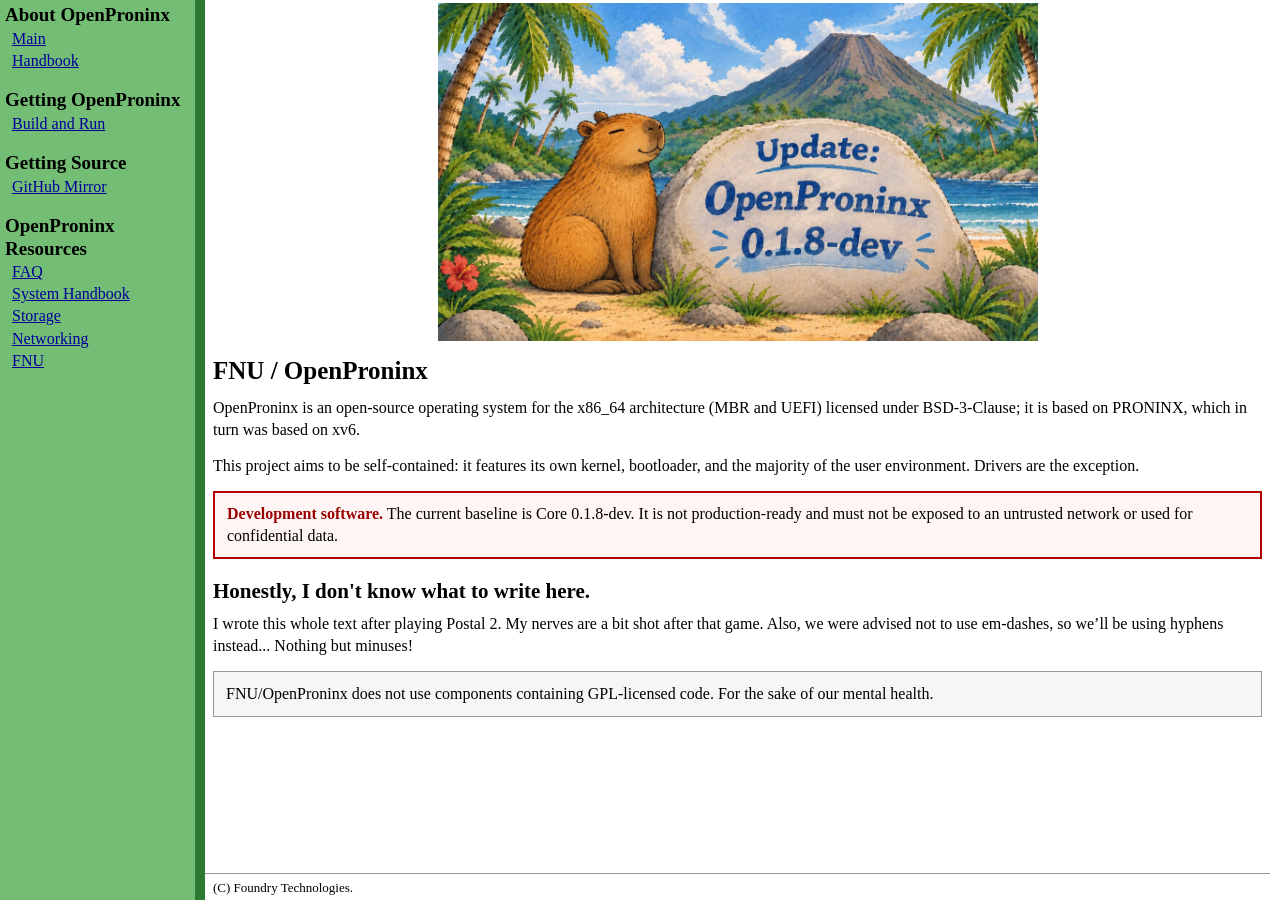
<file: index.html>
<!doctype html>
<html lang="en">
<head>
  <meta charset="utf-8">
  <meta name="viewport" content="width=device-width, initial-scale=1">
  <meta name="description" content="OpenProninx documentation by Foundry Technologies.">
  <title>OpenProninx</title>
  <link rel="stylesheet" href="styles.css">
</head>
<body>

  <aside id="sidebar" aria-label="Site navigation">
    <h2>About OpenProninx</h2>
    <ul>
      <li><a href="index.html">Main</a></li>
      <li><a href="handbook.html">Handbook</a></li>
    </ul>

    <h2>Getting OpenProninx</h2>
    <ul>
      <li><a href="download.html">Build and Run</a></li>
    </ul>

    <h2>Getting Source</h2>
    <ul>
      <li><a href="https://github.com/foundrytechinc/openproninx">GitHub Mirror</a></li>
    </ul>

    <h2>OpenProninx Resources</h2>
    <ul>
      <li><a href="faq.html">FAQ</a></li>
      <li><a href="handbook.html">System Handbook</a></li>
      <li><a href="storage.html">Storage</a></li>
      <li><a href="networking.html">Networking</a></li>
      <li><a href="fnu.html">FNU</a></li>
    </ul>


  </aside>

  <!-- Main Content -->
  <main id="content">
    <div id="banner">
      <img src="banner.jpg" alt="OpenProninx">
    </div>


    <h1>FNU / OpenProninx</h1>

    <p>
		OpenProninx is an open-source operating system for the x86_64 architecture (MBR and UEFI) licensed under BSD-3-Clause; it is based on PRONINX, which in turn was based on xv6.
    </p>

    <p>
 		This project aims to be self-contained: it features its own kernel, bootloader, and the majority of the user environment. Drivers are the exception.
    </p>

    <div class="notice">
      <strong>Development software.</strong> The current baseline is Core 0.1.8-dev.
      It is not production-ready and must not be exposed to an untrusted network or used
      for confidential data.
    </div>

    <h2>Honestly, I don't know what to write here.</h2>
    
		<p>I wrote this whole text after playing Postal 2. My nerves are a bit shot after that game. Also, we were advised not to use em-dashes, so we’ll be using hyphens instead... Nothing but minuses!</p>

    <div class="box">
      <p>
       		FNU/OpenProninx does not use components containing GPL-licensed code. For the sake of our mental health.
      </p>
    </div>
  </main>

  <!-- Footer -->
  <footer id="footer">
    (С) Foundry Technologies.
  </footer>

</body>
</html>
</file>
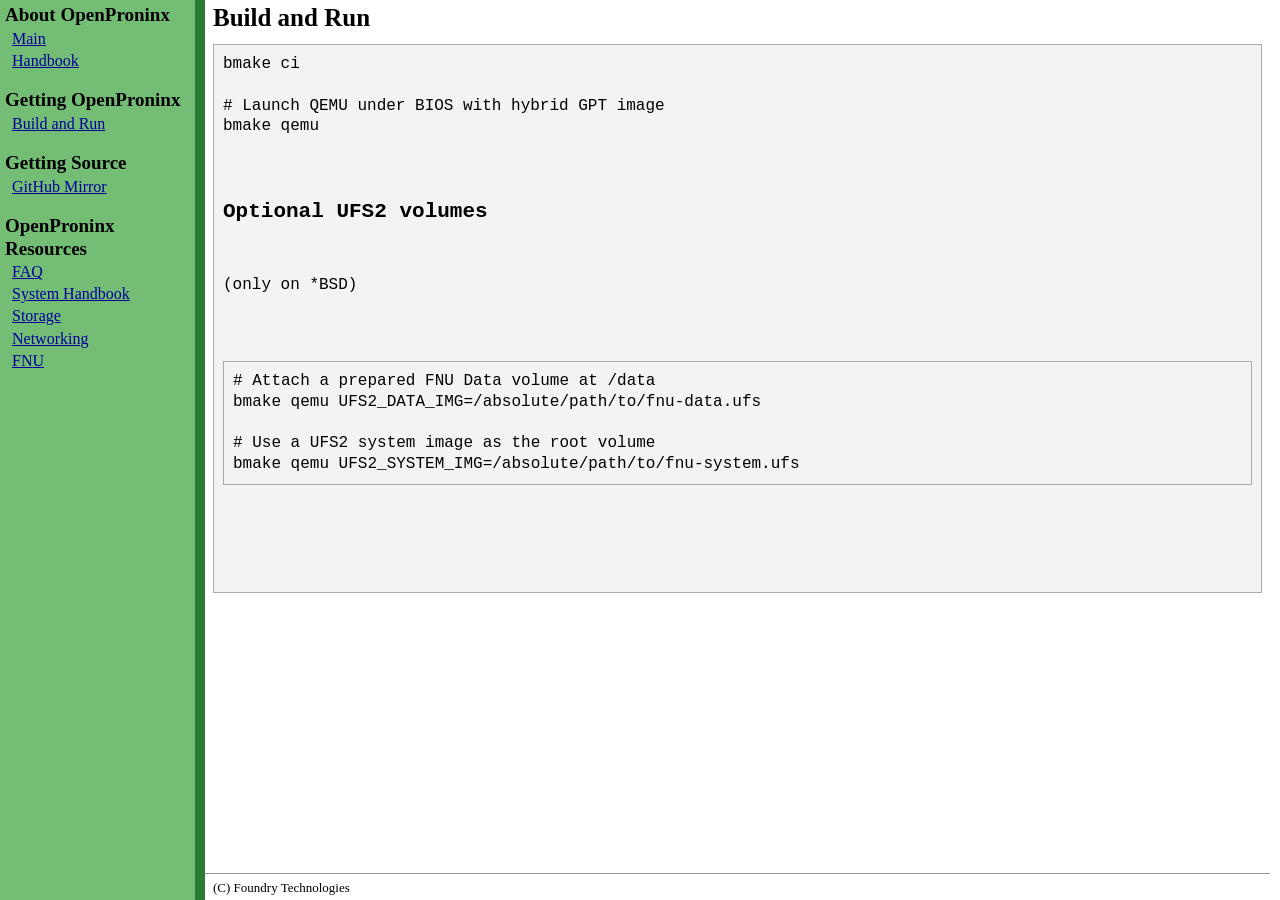
<file: download.html>
<!doctype html>
<html lang="en">
<head>
  <meta charset="utf-8">
  <meta name="viewport" content="width=device-width, initial-scale=1">
  <meta name="description" content="OpenProninx documentation by Foundry Technologies.">
  <title>Build and Run | OpenProninx</title>
  <link rel="stylesheet" href="styles.css">
</head>
<body>

  <!-- Sidebar Navigation -->
  <aside id="sidebar" aria-label="Site navigation">
    <h2>About OpenProninx</h2>
    <ul>
      <li><a href="index.html">Main</a></li>
      <li><a href="handbook.html">Handbook</a></li>
    </ul>

    <h2>Getting OpenProninx</h2>
    <ul>
      <li><a href="download.html">Build and Run</a></li>
    </ul>

    <h2>Getting Source</h2>
    <ul>
      <li><a href="https://github.com/foundrytechinc/openproninx">GitHub Mirror</a></li>
    </ul>

    <h2>OpenProninx Resources</h2>
    <ul>
      <li><a href="faq.html">FAQ</a></li>
      <li><a href="handbook.html">System Handbook</a></li>
      <li><a href="storage.html">Storage</a></li>
      <li><a href="networking.html">Networking</a></li>
      <li><a href="fnu.html">FNU</a></li>
    </ul>

  
  </aside>

  <!-- Main Content -->
  <main id="content">
    <h1>Build and Run</h1>


    <pre>
bmake ci

# Launch QEMU under BIOS with hybrid GPT image
bmake qemu

    <h2>Optional UFS2 volumes</h2>
	<p>(only on *BSD)</p>
    <pre># Attach a prepared FNU Data volume at /data
bmake qemu UFS2_DATA_IMG=/absolute/path/to/fnu-data.ufs

# Use a UFS2 system image as the root volume
bmake qemu UFS2_SYSTEM_IMG=/absolute/path/to/fnu-system.ufs</pre>


  </main>

  
  <footer id="footer">
    (C) Foundry Technologies
  </footer>

</body>
</html>
</file>
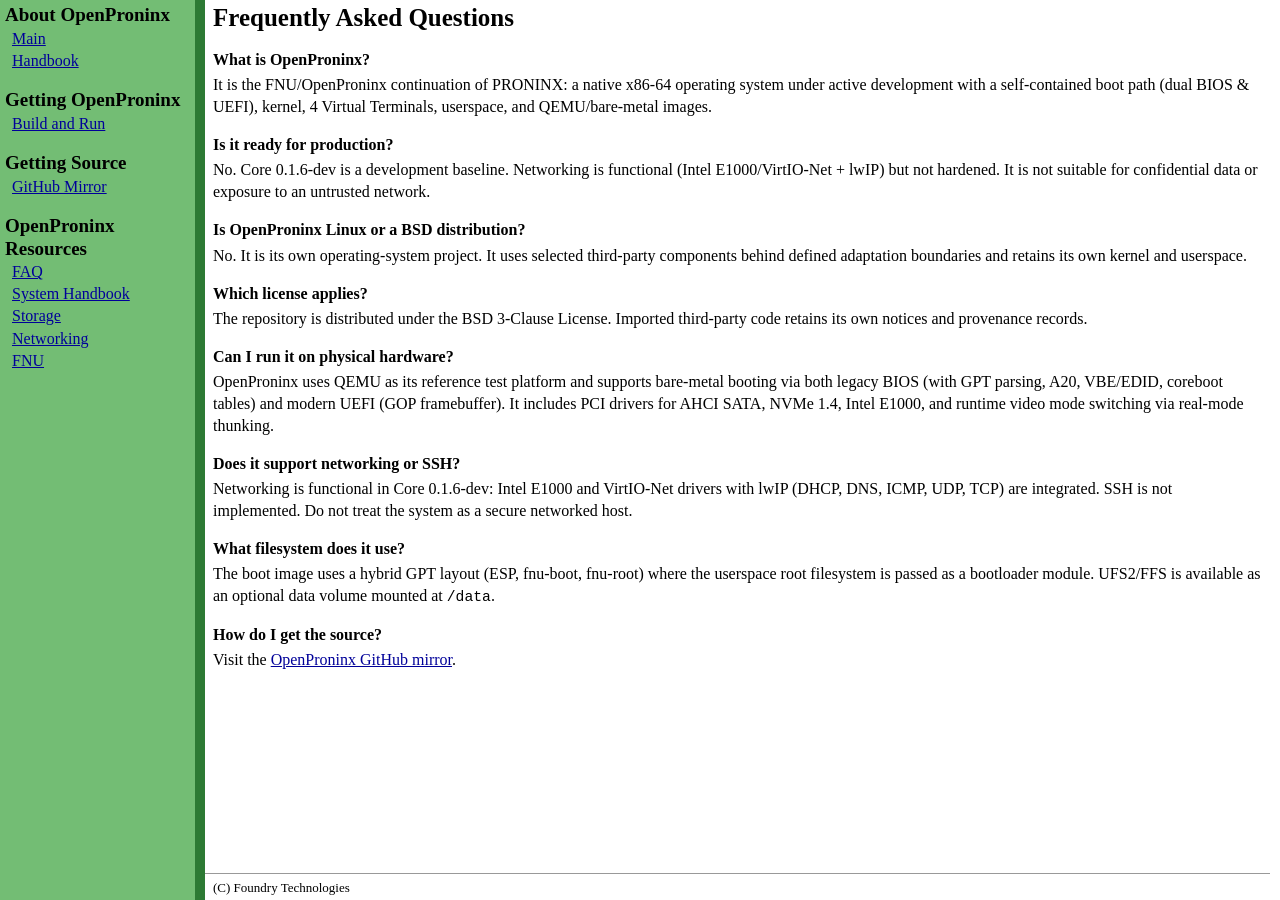
<file: faq.html>
<!doctype html>
<html lang="en">
<head>
  <meta charset="utf-8">
  <meta name="viewport" content="width=device-width, initial-scale=1">
  <meta name="description" content="OpenProninx documentation by Foundry Technologies.">
  <title>Frequently Asked Questions | OpenProninx</title>
  <link rel="stylesheet" href="styles.css">
</head>
<body>

  <!-- Sidebar Navigation -->
  <aside id="sidebar" aria-label="Site navigation">
    <h2>About OpenProninx</h2>
    <ul>
      <li><a href="index.html">Main</a></li>
      <li><a href="handbook.html">Handbook</a></li>
    </ul>

    <h2>Getting OpenProninx</h2>
    <ul>
      <li><a href="download.html">Build and Run</a></li>
    </ul>

    <h2>Getting Source</h2>
    <ul>
      <li><a href="https://github.com/foundrytechinc/openproninx">GitHub Mirror</a></li>
    </ul>

    <h2>OpenProninx Resources</h2>
    <ul>
      <li><a href="faq.html">FAQ</a></li>
      <li><a href="handbook.html">System Handbook</a></li>
      <li><a href="storage.html">Storage</a></li>
      <li><a href="networking.html">Networking</a></li>
      <li><a href="fnu.html">FNU</a></li>
    </ul>

    </aside>

  <!-- Main Content -->
  <main id="content">
    <h1>Frequently Asked Questions</h1>

    <dl class="faq">
      <dt>What is OpenProninx?</dt>
      <dd>
        It is the FNU/OpenProninx continuation of PRONINX: a native x86-64 operating system
        under active development with a self-contained boot path (dual BIOS &amp; UEFI), kernel,
        4 Virtual Terminals, userspace, and QEMU/bare-metal images.
      </dd>

      <dt>Is it ready for production?</dt>
      <dd>
        No. Core 0.1.6-dev is a development baseline. Networking is functional (Intel E1000/VirtIO-Net + lwIP)
        but not hardened. It is not suitable for confidential data or exposure to an untrusted network.
      </dd>

      <dt>Is OpenProninx Linux or a BSD distribution?</dt>
      <dd>
        No. It is its own operating-system project. It uses selected third-party components behind defined
        adaptation boundaries and retains its own kernel and userspace.
      </dd>

      <dt>Which license applies?</dt>
      <dd>
        The repository is distributed under the BSD 3-Clause License. Imported third-party code retains
        its own notices and provenance records.
      </dd>

      <dt>Can I run it on physical hardware?</dt>
      <dd>
        OpenProninx uses QEMU as its reference test platform and supports bare-metal booting via both
        legacy BIOS (with GPT parsing, A20, VBE/EDID, coreboot tables) and modern UEFI (GOP framebuffer).
        It includes PCI drivers for AHCI SATA, NVMe 1.4, Intel E1000, and runtime video mode switching
        via real-mode thunking.
      </dd>

      <dt>Does it support networking or SSH?</dt>
      <dd>
        Networking is functional in Core 0.1.6-dev: Intel E1000 and VirtIO-Net drivers with lwIP
        (DHCP, DNS, ICMP, UDP, TCP) are integrated. SSH is not implemented. Do not treat the system
        as a secure networked host.
      </dd>

      <dt>What filesystem does it use?</dt>
      <dd>
        The boot image uses a hybrid GPT layout (ESP, fnu-boot, fnu-root) where the userspace root
        filesystem is passed as a bootloader module. UFS2/FFS is available as an optional data
        volume mounted at <code>/data</code>.
      </dd>

      <dt>How do I get the source?</dt>
      <dd>
        Visit the <a href="https://github.com/foundrytechinc/openproninx">OpenProninx GitHub mirror</a>.
      </dd>
    </dl>
  </main>

  <!-- Footer -->
  <footer id="footer">
    (C) Foundry Technologies
  </footer>

</body>
</html>
</file>
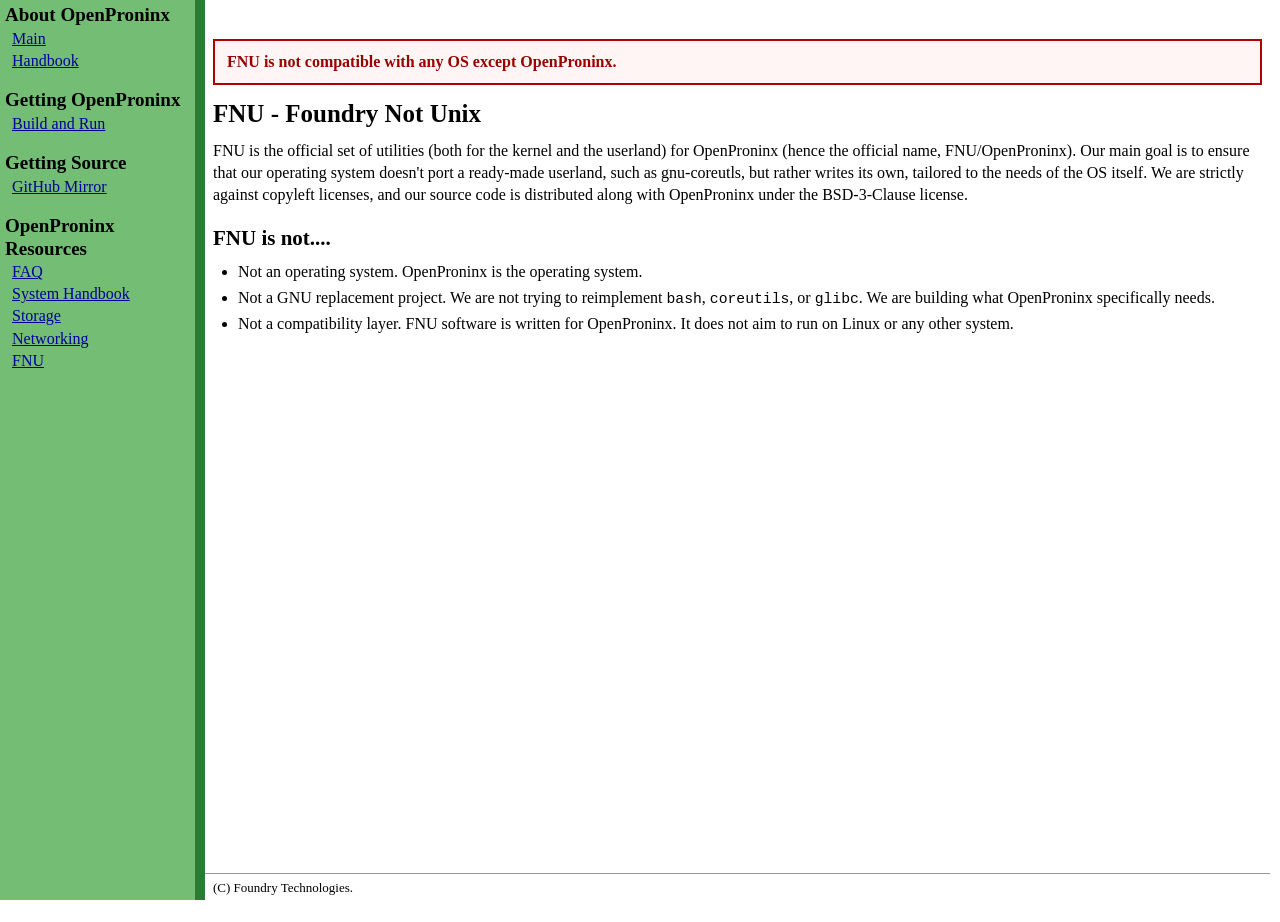
<file: fnu.html>
<!doctype html>
<html lang="en">
<head>
  <meta charset="utf-8">
  <meta name="viewport" content="width=device-width, initial-scale=1">
  <meta name="description" content="OpenProninx documentation by Foundry Technologies.">
  <title>FNU/OpenProninx</title>
  <link rel="stylesheet" href="styles.css">
</head>
<body>

=  <aside id="sidebar" aria-label="Site navigation">
    <h2>About OpenProninx</h2>
    <ul>
      <li><a href="index.html">Main</a></li>
      <li><a href="handbook.html">Handbook</a></li>
    </ul>

    <h2>Getting OpenProninx</h2>
    <ul>
      <li><a href="download.html">Build and Run</a></li>
    </ul>

    <h2>Getting Source</h2>
    <ul>
      <li><a href="https://github.com/foundrytechinc/openproninx">GitHub Mirror</a></li>
    </ul>

    <h2>OpenProninx Resources</h2>
    <ul>
      <li><a href="faq.html">FAQ</a></li>
      <li><a href="handbook.html">System Handbook</a></li>
      <li><a href="storage.html">Storage</a></li>
      <li><a href="networking.html">Networking</a></li>
      <li><a href="fnu.html">FNU</a></li>
    </ul>

  
  </aside>

  <!-- Main Content -->
  <main id="content">
  
<div class="notice"><strong>FNU is not compatible with any OS except OpenProninx.</strong></div>

    <h1>FNU - Foundry Not Unix</h1>
 		FNU is the official set of utilities (both for the kernel and the userland) for OpenProninx (hence the official name, FNU/OpenProninx). Our main goal is to ensure that our operating system doesn't port a ready-made userland, such as gnu-coreutls, but rather writes its own, tailored to the needs of the OS itself.
 		We are strictly against copyleft licenses, and our source code is distributed along with OpenProninx under the BSD-3-Clause license.
 	<h2>FNU is not....</h2>
 	<ul>
 	  <li>Not an operating system. OpenProninx is the operating system.</li>
 	  <li>Not a GNU replacement project. We are not trying to reimplement <code>bash</code>, <code>coreutils</code>, or <code>glibc</code>. We are building what OpenProninx specifically needs.</li>
 	  <li>Not a compatibility layer. FNU software is written for OpenProninx. It does not aim to run on Linux or any other system.</li>
 	</ul>

 	
  </main>

  <!-- Footer -->
  <footer id="footer">
    (С) Foundry Technologies.
  </footer>

</body>
</html>
</file>
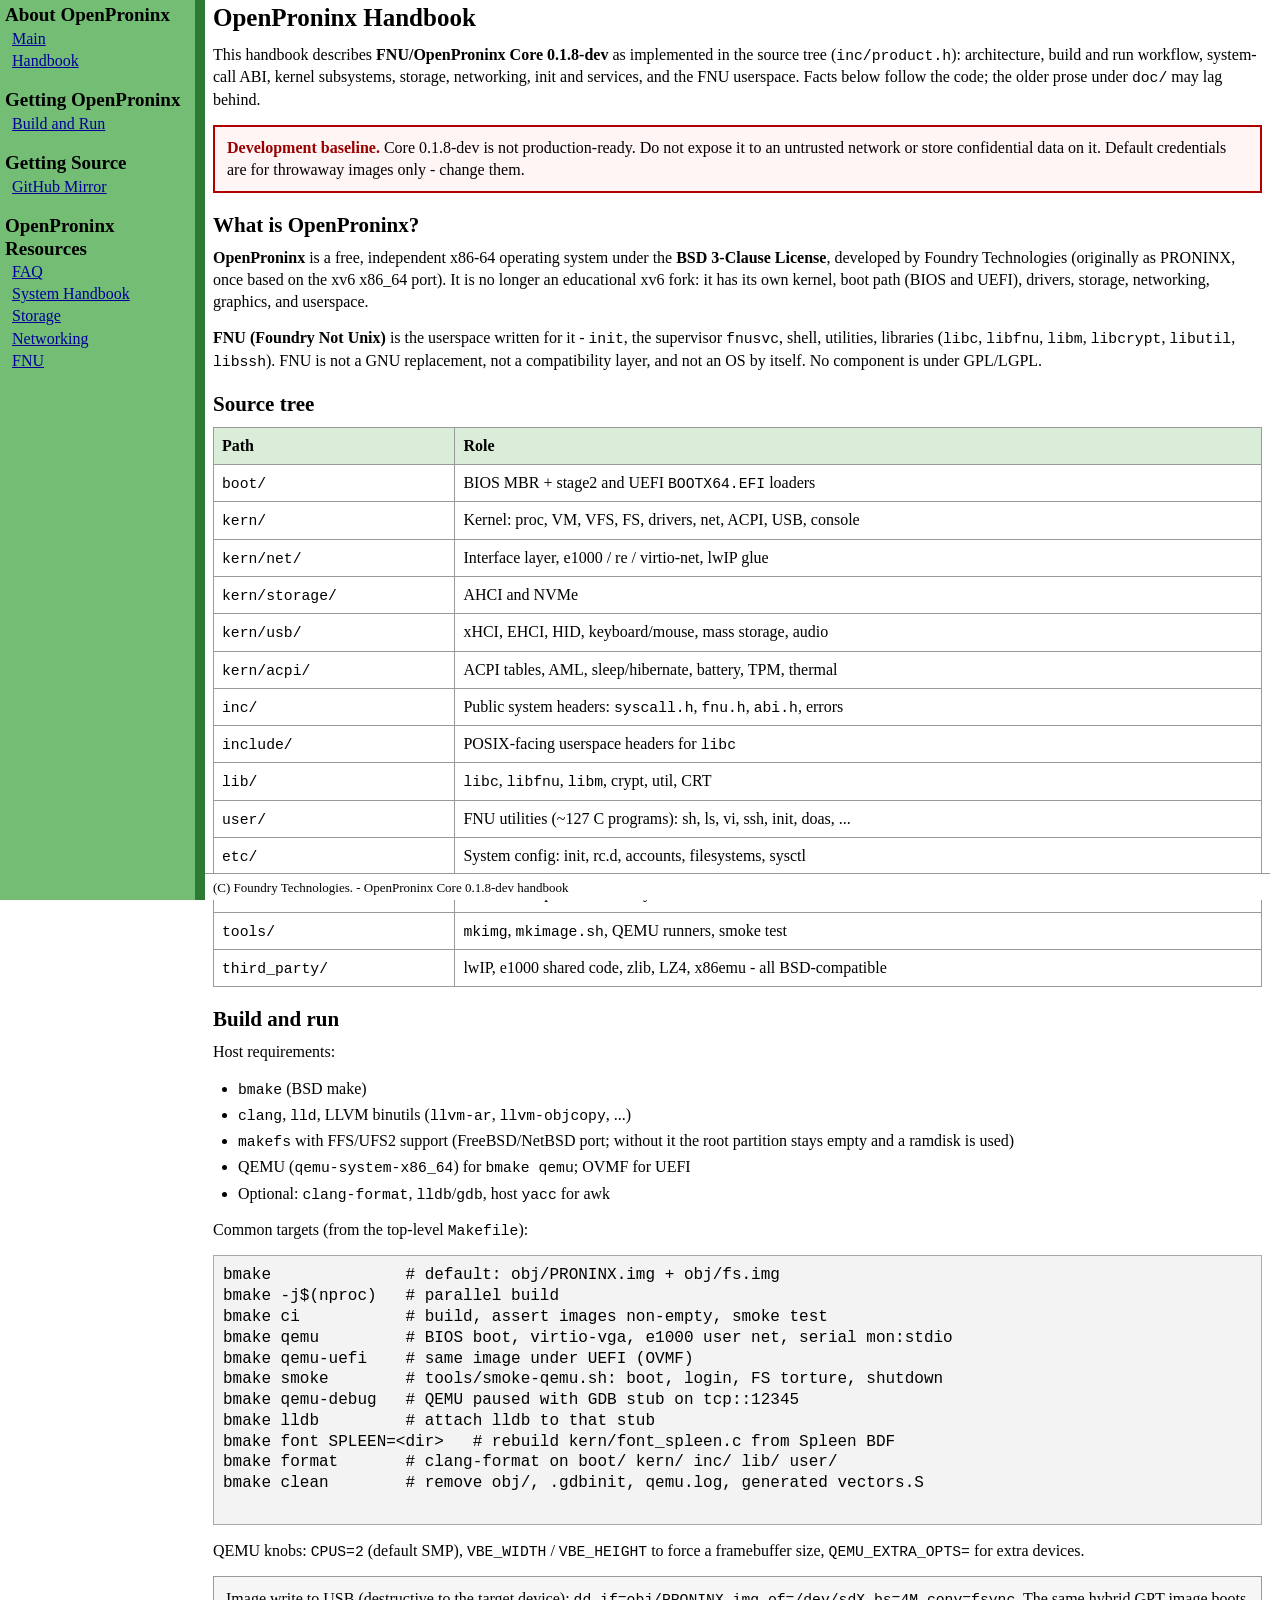
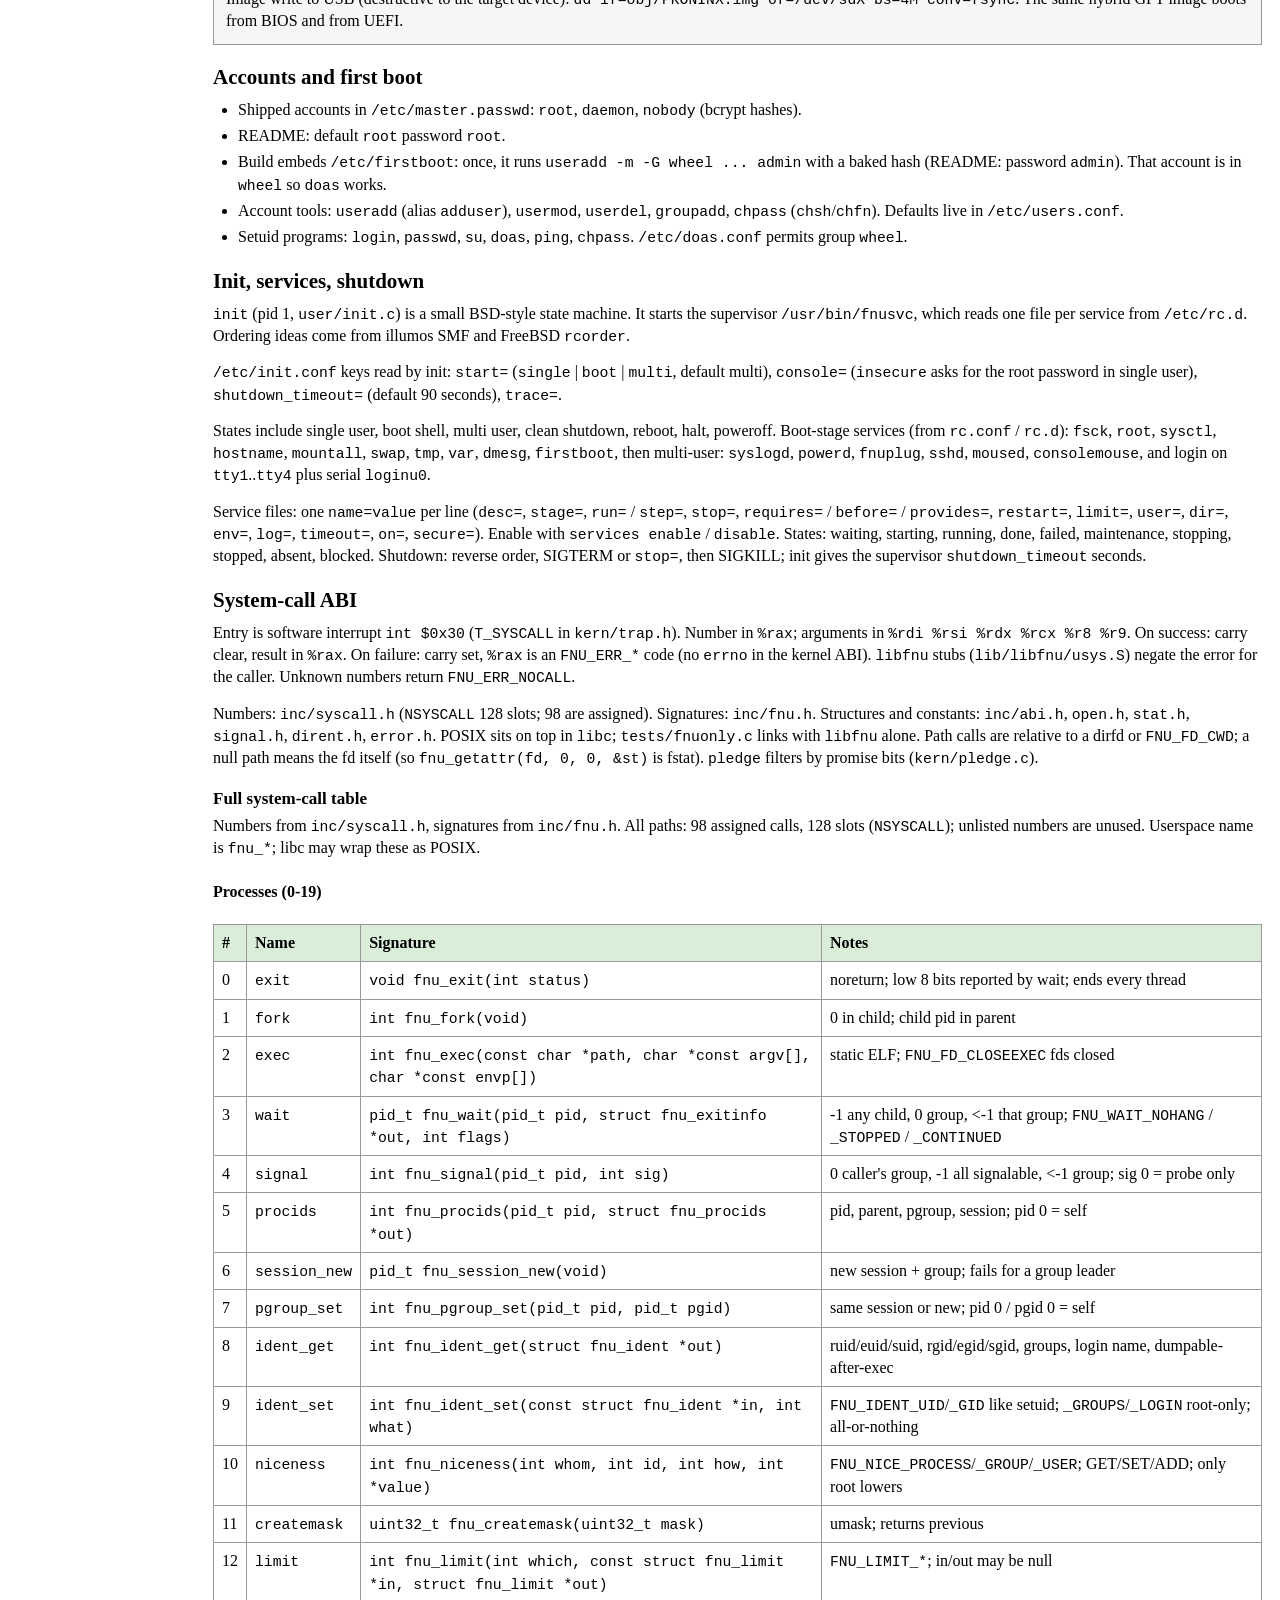
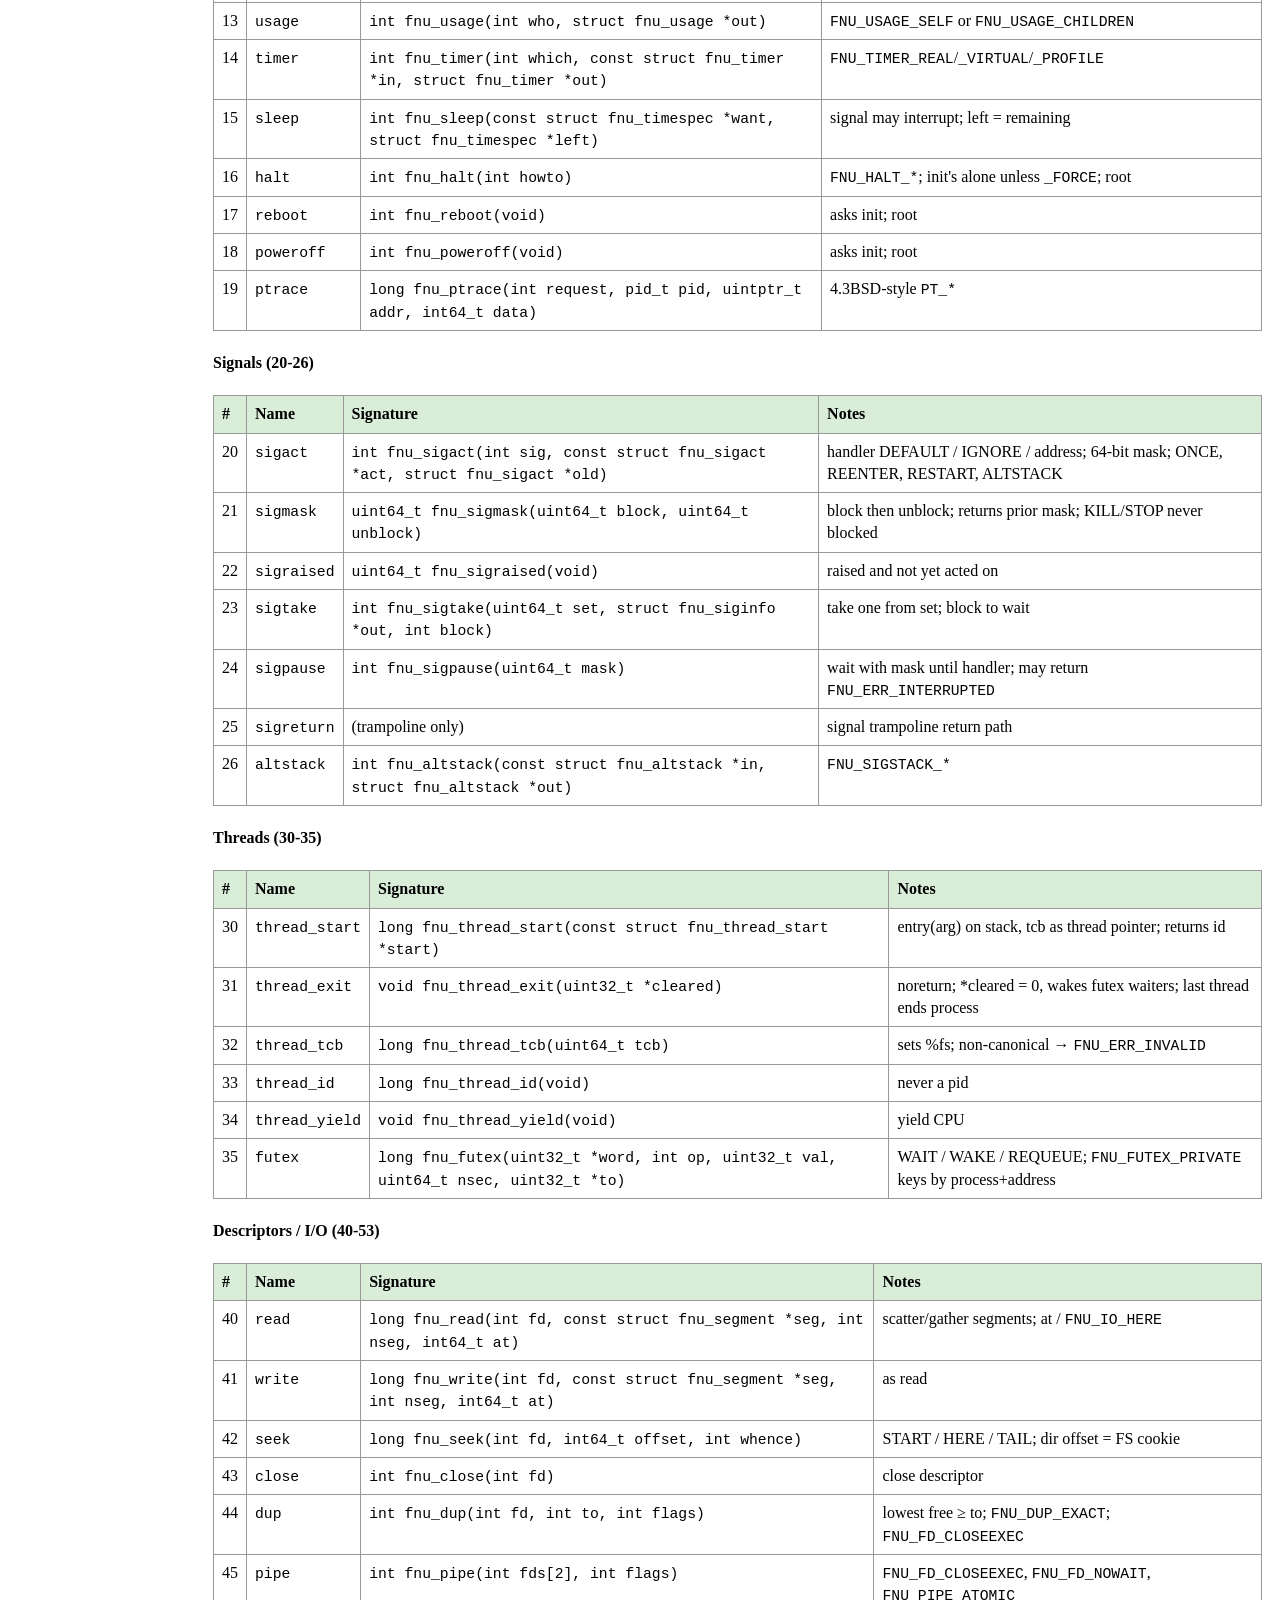
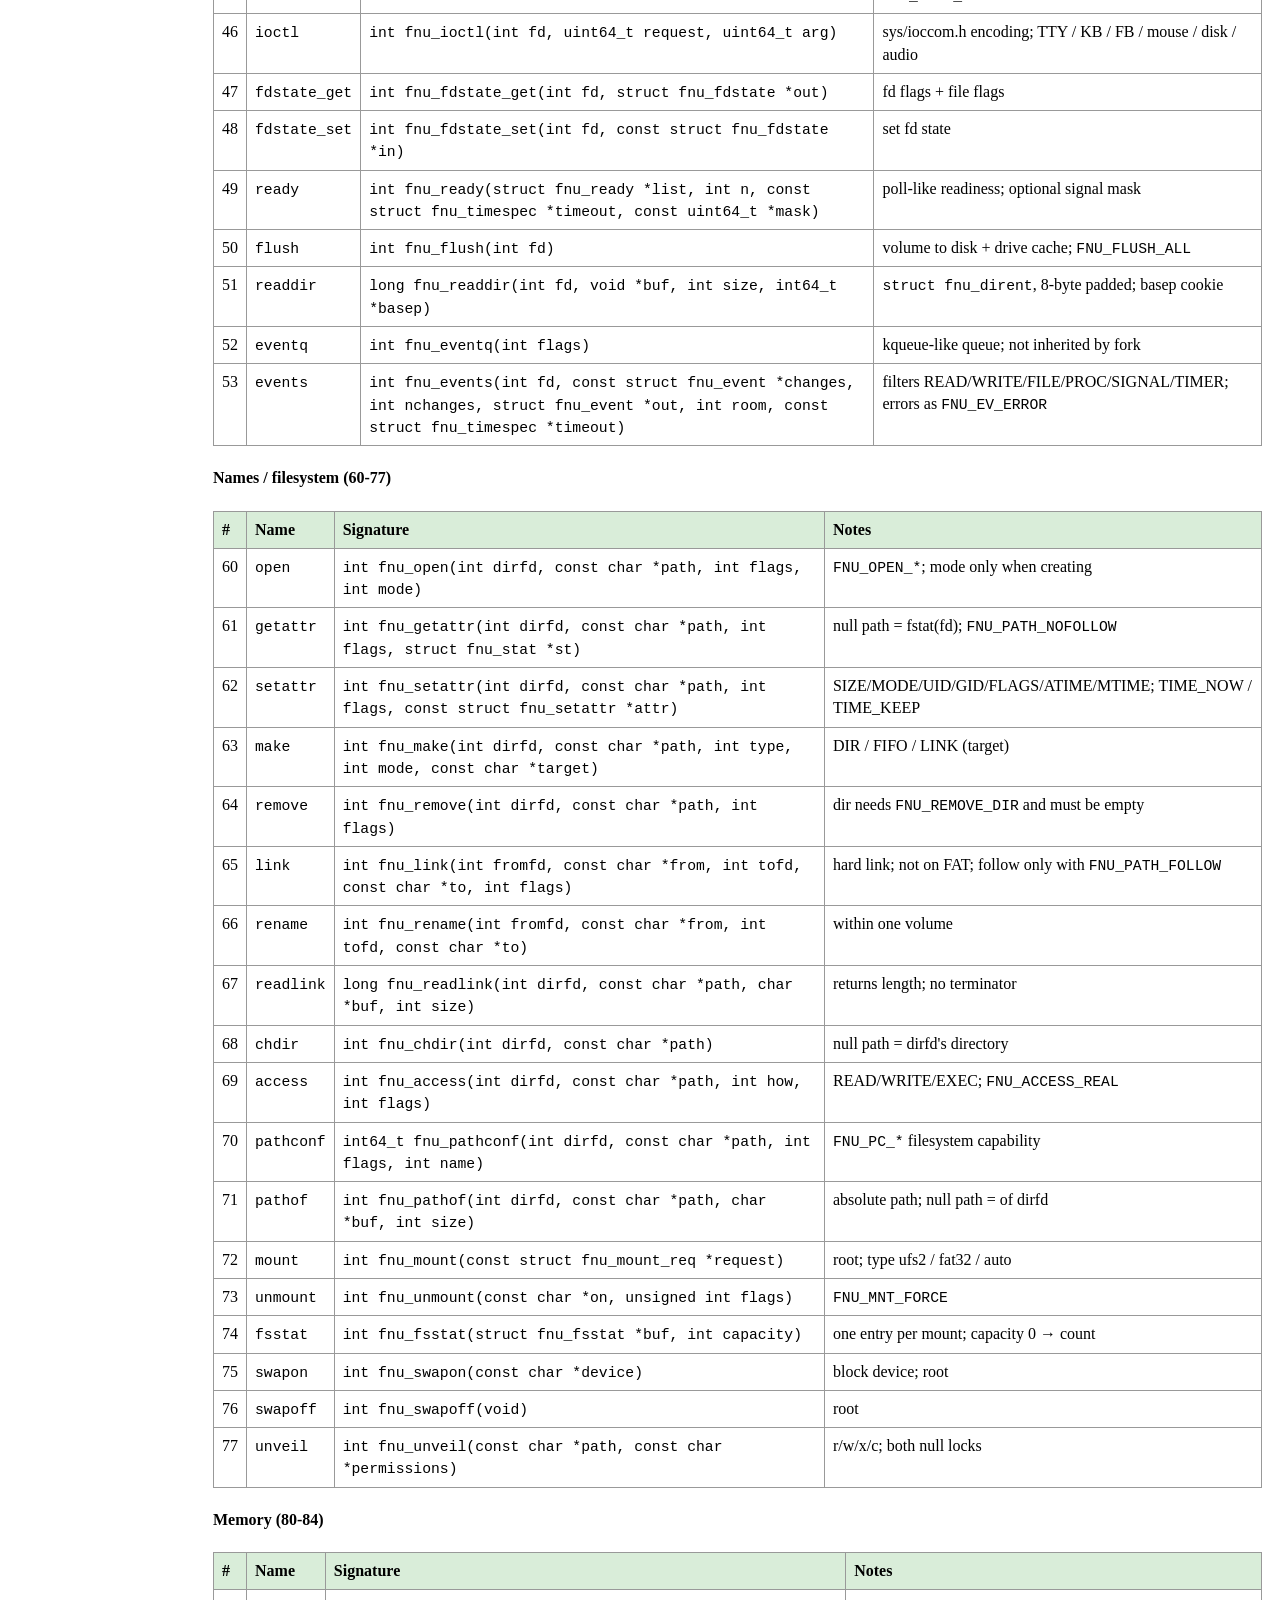
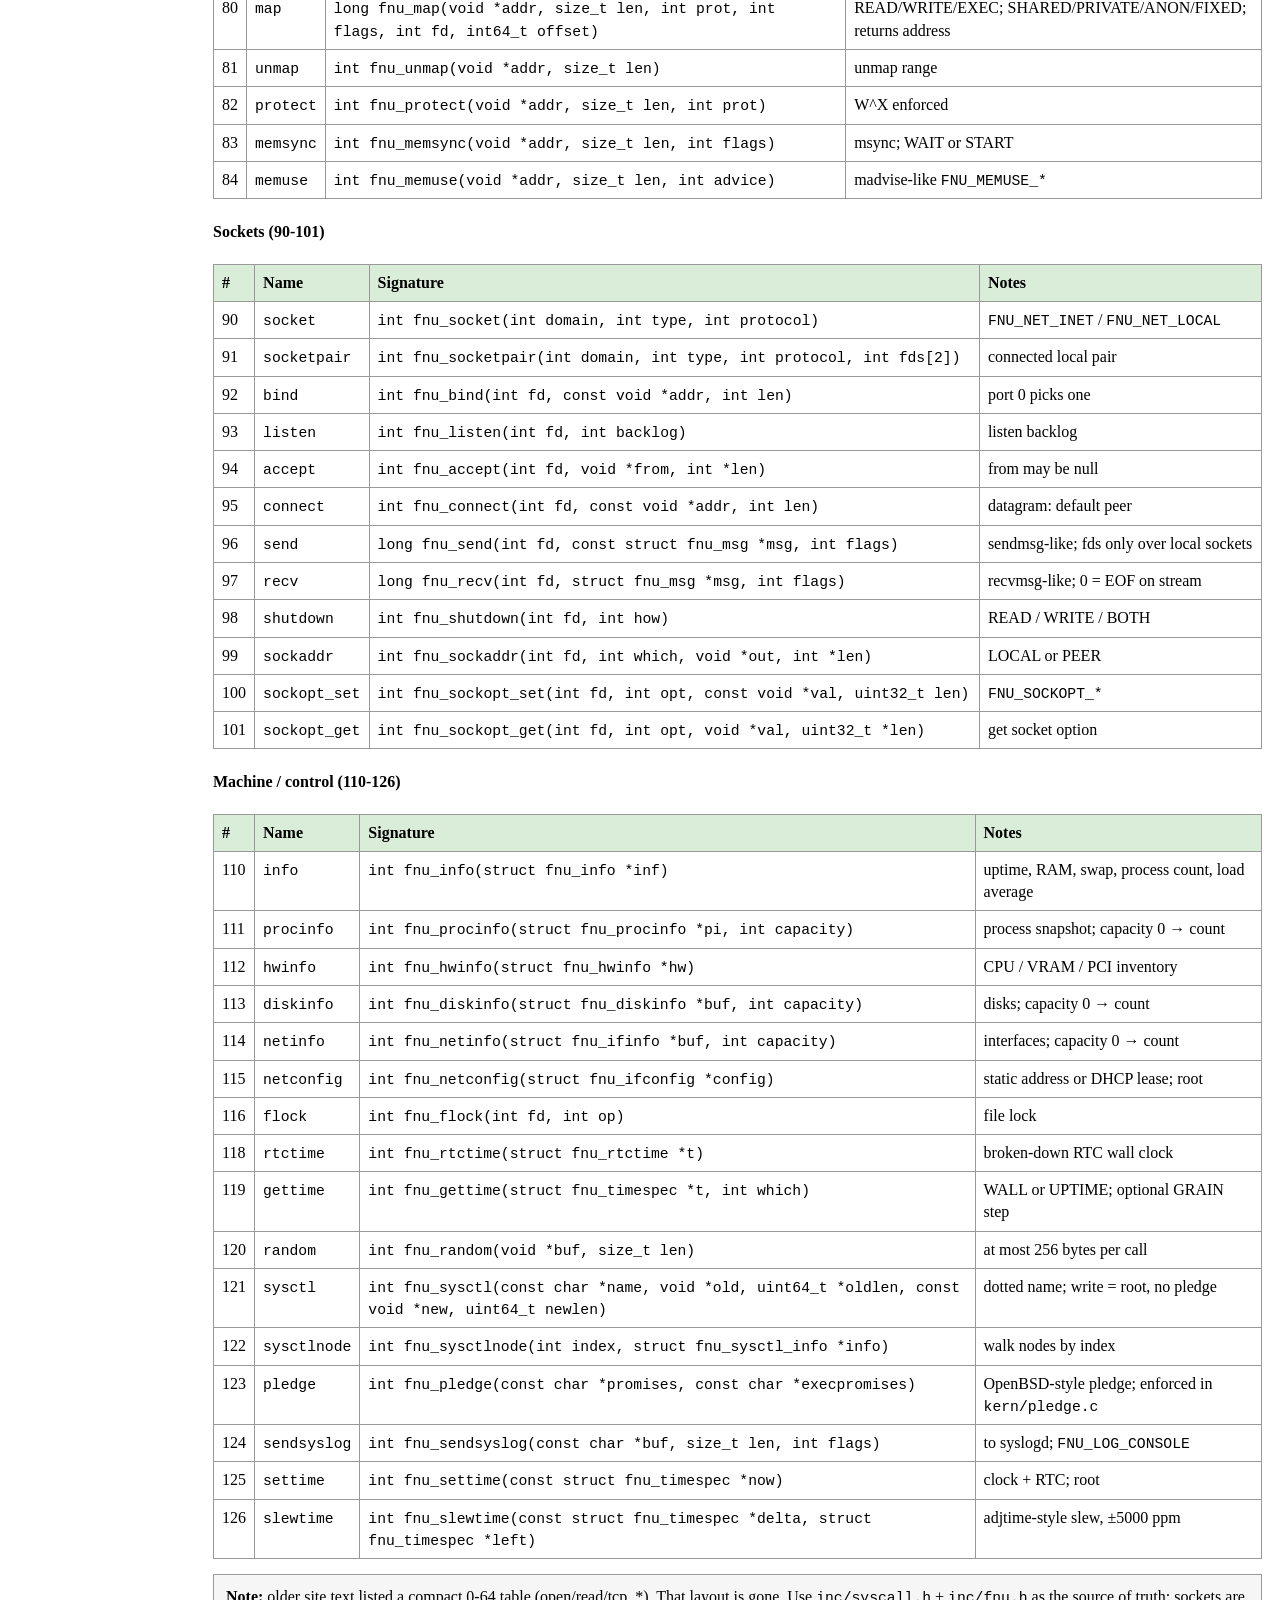
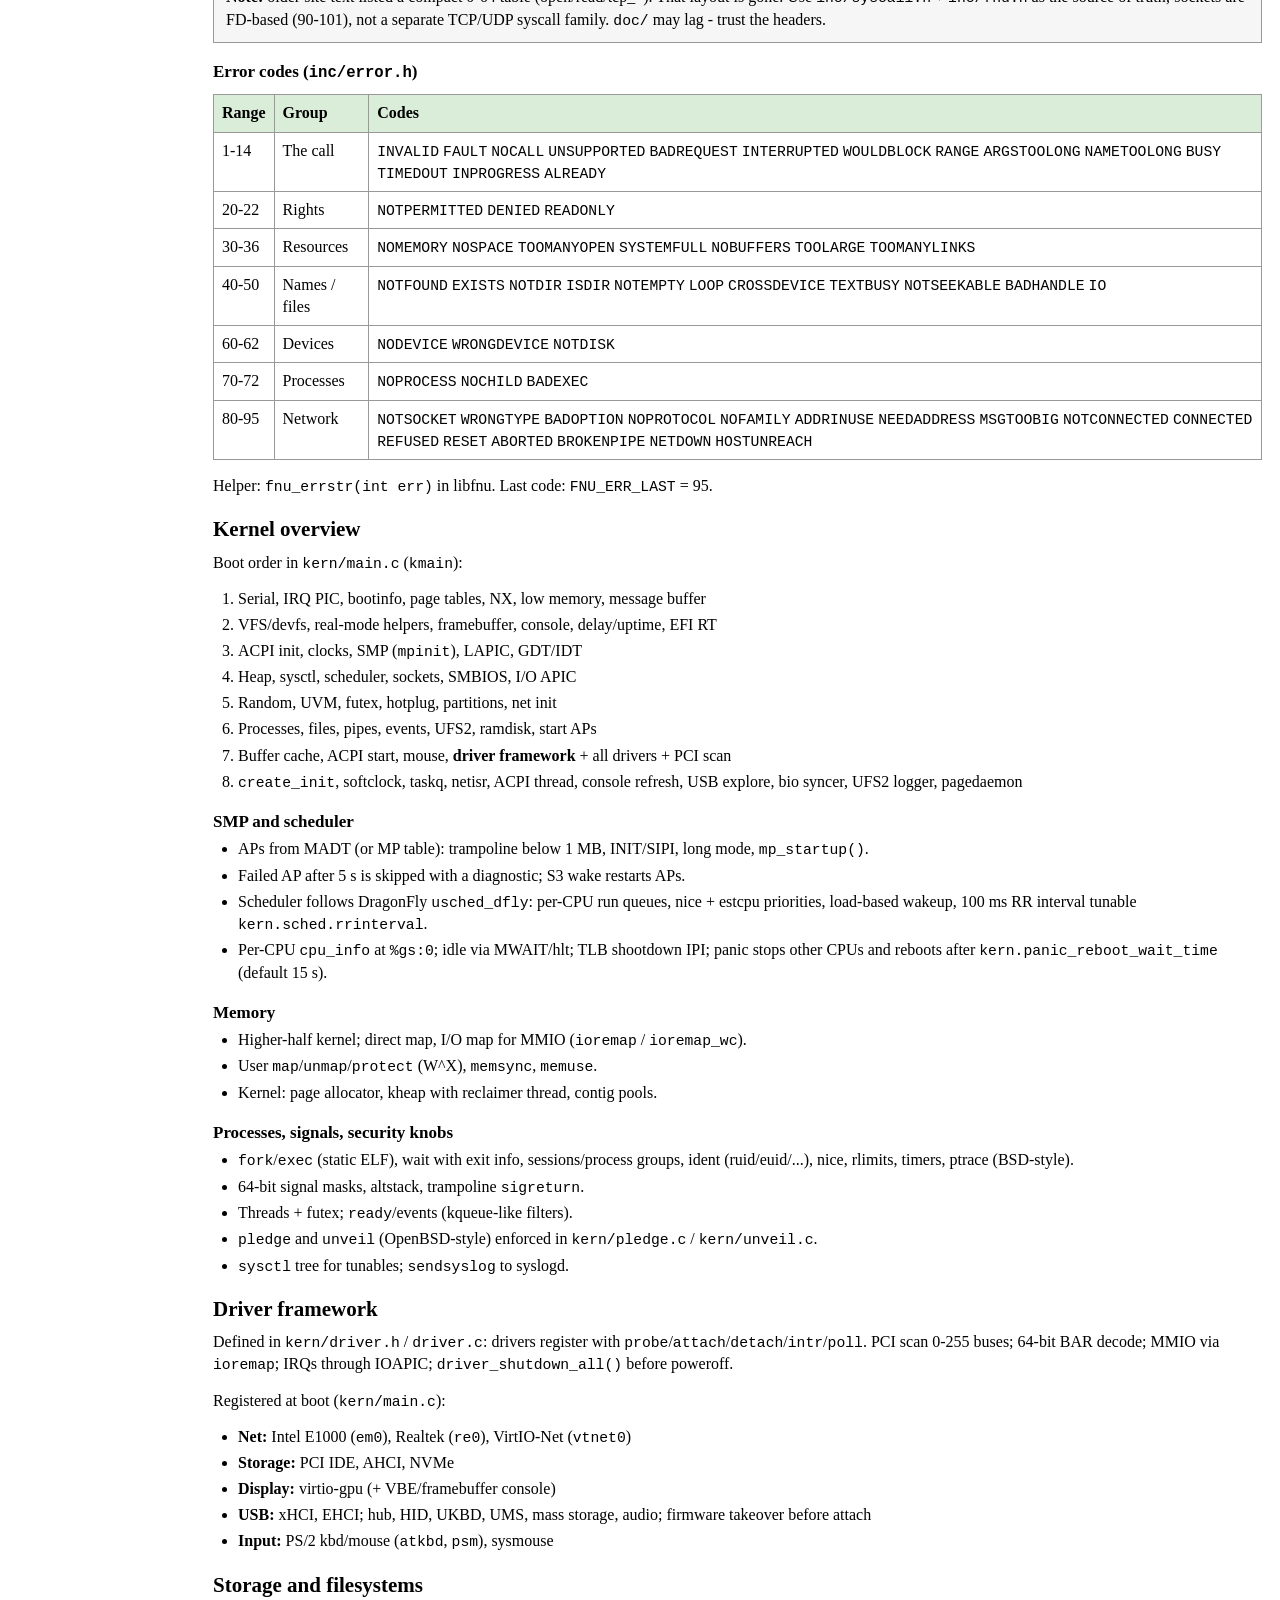
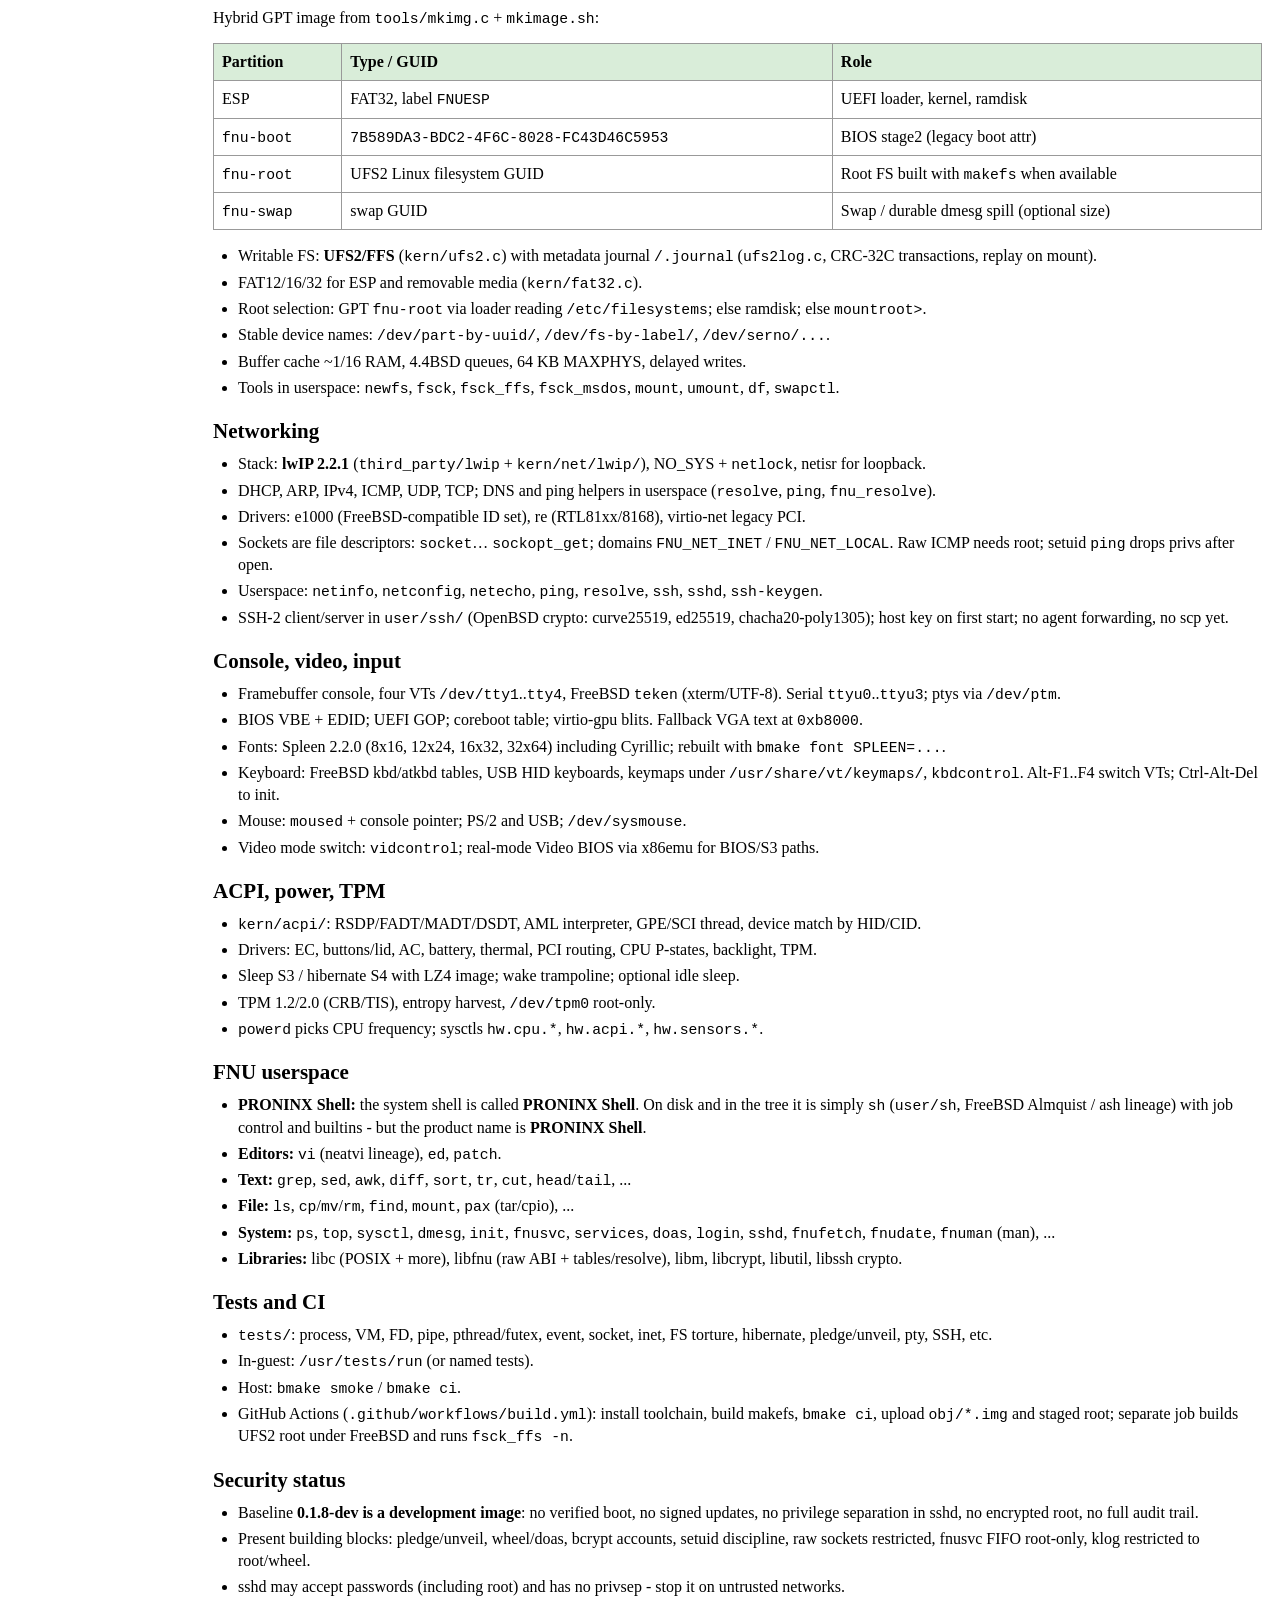
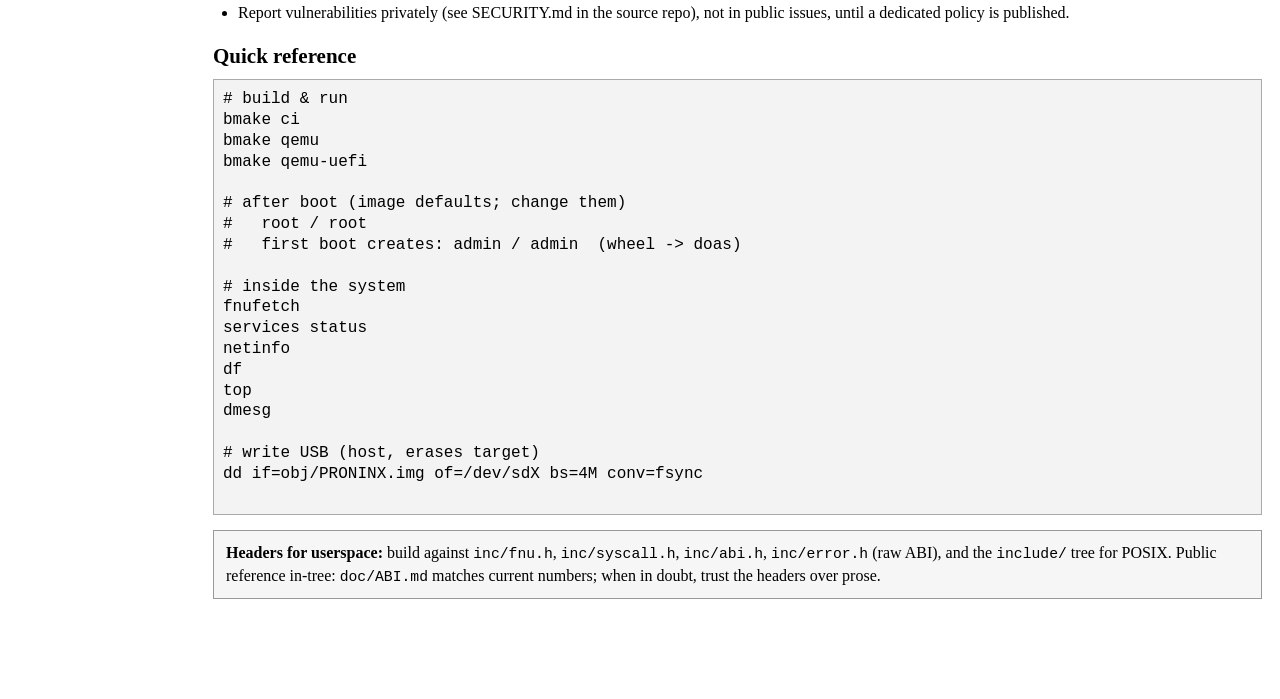
<file: handbook.html>
<!doctype html>
<html lang="en">
<head>
  <meta charset="utf-8">
  <meta name="viewport" content="width=device-width, initial-scale=1">
  <meta name="description" content="OpenProninx system handbook - build, ABI, subsystems, and userspace.">
  <title>System Handbook | OpenProninx</title>
  <link rel="stylesheet" href="styles.css">
</head>
<body>

  <aside id="sidebar" aria-label="Site navigation">
    <h2>About OpenProninx</h2>
    <ul>
      <li><a href="index.html">Main</a></li>
      <li><a href="handbook.html">Handbook</a></li>
    </ul>

    <h2>Getting OpenProninx</h2>
    <ul>
      <li><a href="download.html">Build and Run</a></li>
    </ul>

    <h2>Getting Source</h2>
    <ul>
      <li><a href="https://github.com/foundrytechinc/openproninx">GitHub Mirror</a></li>
    </ul>

    <h2>OpenProninx Resources</h2>
    <ul>
      <li><a href="faq.html">FAQ</a></li>
      <li><a href="handbook.html">System Handbook</a></li>
      <li><a href="storage.html">Storage</a></li>
      <li><a href="networking.html">Networking</a></li>
      <li><a href="fnu.html">FNU</a></li>
    </ul>
  </aside>

  <main id="content">
    <h1>OpenProninx Handbook</h1>
    <p>
      This handbook describes <strong>FNU/OpenProninx Core 0.1.8-dev</strong>
      as implemented in the source tree (<code>inc/product.h</code>):
      architecture, build and run workflow, system-call ABI, kernel subsystems,
      storage, networking, init and services, and the FNU userspace.
      Facts below follow the code; the older prose under <code>doc/</code> may lag behind.
    </p>

    <div class="notice">
      <strong>Development baseline.</strong> Core 0.1.8-dev is not production-ready.
      Do not expose it to an untrusted network or store confidential data on it.
      Default credentials are for throwaway images only - change them.
    </div>

    <h2 id="what">What is OpenProninx?</h2>
    <p>
      <strong>OpenProninx</strong> is a free, independent x86-64 operating system
      under the <strong>BSD 3-Clause License</strong>, developed by Foundry Technologies
      (originally as PRONINX, once based on the xv6 x86_64 port). It is no longer
      an educational xv6 fork: it has its own kernel, boot path (BIOS and UEFI),
      drivers, storage, networking, graphics, and userspace.
    </p>
    <p>
      <strong>FNU (Foundry Not Unix)</strong> is the userspace written for it -
      <code>init</code>, the supervisor <code>fnusvc</code>, shell, utilities,
      libraries (<code>libc</code>, <code>libfnu</code>, <code>libm</code>,
      <code>libcrypt</code>, <code>libutil</code>, <code>libssh</code>). FNU is
      not a GNU replacement, not a compatibility layer, and not an OS by itself.
      No component is under GPL/LGPL.
    </p>

    <h2 id="layout">Source tree</h2>
    <table>
      <thead>
        <tr><th>Path</th><th>Role</th></tr>
      </thead>
      <tbody>
        <tr><td><code>boot/</code></td><td>BIOS MBR + stage2 and UEFI <code>BOOTX64.EFI</code> loaders</td></tr>
        <tr><td><code>kern/</code></td><td>Kernel: proc, VM, VFS, FS, drivers, net, ACPI, USB, console</td></tr>
        <tr><td><code>kern/net/</code></td><td>Interface layer, e1000 / re / virtio-net, lwIP glue</td></tr>
        <tr><td><code>kern/storage/</code></td><td>AHCI and NVMe</td></tr>
        <tr><td><code>kern/usb/</code></td><td>xHCI, EHCI, HID, keyboard/mouse, mass storage, audio</td></tr>
        <tr><td><code>kern/acpi/</code></td><td>ACPI tables, AML, sleep/hibernate, battery, TPM, thermal</td></tr>
        <tr><td><code>inc/</code></td><td>Public system headers: <code>syscall.h</code>, <code>fnu.h</code>, <code>abi.h</code>, errors</td></tr>
        <tr><td><code>include/</code></td><td>POSIX-facing userspace headers for <code>libc</code></td></tr>
        <tr><td><code>lib/</code></td><td><code>libc</code>, <code>libfnu</code>, <code>libm</code>, crypt, util, CRT</td></tr>
        <tr><td><code>user/</code></td><td>FNU utilities (~127 C programs): sh, ls, vi, ssh, init, doas, ...</td></tr>
        <tr><td><code>etc/</code></td><td>System config: init, rc.d, accounts, filesystems, sysctl</td></tr>
        <tr><td><code>tests/</code></td><td>Kernel/userspace tests run by <code>tests/run</code></td></tr>
        <tr><td><code>tools/</code></td><td><code>mkimg</code>, <code>mkimage.sh</code>, QEMU runners, smoke test</td></tr>
        <tr><td><code>third_party/</code></td><td>lwIP, e1000 shared code, zlib, LZ4, x86emu - all BSD-compatible</td></tr>
      </tbody>
    </table>

    <h2 id="build">Build and run</h2>
    <p>Host requirements:</p>
    <ul>
      <li><code>bmake</code> (BSD make)</li>
      <li><code>clang</code>, <code>lld</code>, LLVM binutils (<code>llvm-ar</code>, <code>llvm-objcopy</code>, ...)</li>
      <li><code>makefs</code> with FFS/UFS2 support (FreeBSD/NetBSD port; without it the root partition stays empty and a ramdisk is used)</li>
      <li>QEMU (<code>qemu-system-x86_64</code>) for <code>bmake qemu</code>; OVMF for UEFI</li>
      <li>Optional: <code>clang-format</code>, <code>lldb</code>/<code>gdb</code>, host <code>yacc</code> for awk</li>
    </ul>
    <p>Common targets (from the top-level <code>Makefile</code>):</p>
    <pre>
bmake              # default: obj/PRONINX.img + obj/fs.img
bmake -j$(nproc)   # parallel build
bmake ci           # build, assert images non-empty, smoke test
bmake qemu         # BIOS boot, virtio-vga, e1000 user net, serial mon:stdio
bmake qemu-uefi    # same image under UEFI (OVMF)
bmake smoke        # tools/smoke-qemu.sh: boot, login, FS torture, shutdown
bmake qemu-debug   # QEMU paused with GDB stub on tcp::12345
bmake lldb         # attach lldb to that stub
bmake font SPLEEN=&lt;dir&gt;   # rebuild kern/font_spleen.c from Spleen BDF
bmake format       # clang-format on boot/ kern/ inc/ lib/ user/
bmake clean        # remove obj/, .gdbinit, qemu.log, generated vectors.S
    </pre>
    <p>
      QEMU knobs: <code>CPUS=2</code> (default SMP), <code>VBE_WIDTH</code> /
      <code>VBE_HEIGHT</code> to force a framebuffer size,
      <code>QEMU_EXTRA_OPTS=</code> for extra devices.
    </p>
    <div class="box">
      <p>
        Image write to USB (destructive to the target device):
        <code>dd if=obj/PRONINX.img of=/dev/sdX bs=4M conv=fsync</code>.
        The same hybrid GPT image boots from BIOS and from UEFI.
      </p>
    </div>

    <h2 id="accounts">Accounts and first boot</h2>
    <ul>
      <li>Shipped accounts in <code>/etc/master.passwd</code>: <code>root</code>, <code>daemon</code>, <code>nobody</code> (bcrypt hashes).</li>
      <li>README: default <code>root</code> password <code>root</code>.</li>
      <li>Build embeds <code>/etc/firstboot</code>: once, it runs
        <code>useradd -m -G wheel ... admin</code> with a baked hash
        (README: password <code>admin</code>). That account is in
        <code>wheel</code> so <code>doas</code> works.</li>
      <li>Account tools: <code>useradd</code> (alias <code>adduser</code>),
        <code>usermod</code>, <code>userdel</code>, <code>groupadd</code>,
        <code>chpass</code> (<code>chsh</code>/<code>chfn</code>).
        Defaults live in <code>/etc/users.conf</code>.</li>
      <li>Setuid programs: <code>login</code>, <code>passwd</code>, <code>su</code>,
        <code>doas</code>, <code>ping</code>, <code>chpass</code>.
        <code>/etc/doas.conf</code> permits group <code>wheel</code>.</li>
    </ul>

    <h2 id="init">Init, services, shutdown</h2>
    <p>
      <code>init</code> (pid 1, <code>user/init.c</code>) is a small BSD-style
      state machine. It starts the supervisor <code>/usr/bin/fnusvc</code>, which
      reads one file per service from <code>/etc/rc.d</code>. Ordering ideas come
      from illumos SMF and FreeBSD <code>rcorder</code>.
    </p>
    <p>
      <code>/etc/init.conf</code> keys read by init: <code>start=</code>
      (<code>single</code> | <code>boot</code> | <code>multi</code>, default multi),
      <code>console=</code> (<code>insecure</code> asks for the root password in
      single user), <code>shutdown_timeout=</code> (default 90 seconds),
      <code>trace=</code>.
    </p>
    <p>
      States include single user, boot shell, multi user, clean shutdown, reboot,
      halt, poweroff. Boot-stage services (from <code>rc.conf</code> /
      <code>rc.d</code>): <code>fsck</code>, <code>root</code>,
      <code>sysctl</code>, <code>hostname</code>, <code>mountall</code>,
      <code>swap</code>, <code>tmp</code>, <code>var</code>, <code>dmesg</code>,
      <code>firstboot</code>, then multi-user: <code>syslogd</code>,
      <code>powerd</code>, <code>fnuplug</code>, <code>sshd</code>,
      <code>moused</code>, <code>consolemouse</code>, and login on
      <code>tty1</code>..<code>tty4</code> plus serial
      <code>loginu0</code>.
    </p>
    <p>
      Service files: one <code>name=value</code> per line
      (<code>desc=</code>, <code>stage=</code>, <code>run=</code> /
      <code>step=</code>, <code>stop=</code>, <code>requires=</code> /
      <code>before=</code> / <code>provides=</code>, <code>restart=</code>,
      <code>limit=</code>, <code>user=</code>, <code>dir=</code>,
      <code>env=</code>, <code>log=</code>, <code>timeout=</code>,
      <code>on=</code>, <code>secure=</code>). Enable with
      <code>services enable</code> / <code>disable</code>.
      States: waiting, starting, running, done, failed, maintenance, stopping,
      stopped, absent, blocked. Shutdown: reverse order, SIGTERM or
      <code>stop=</code>, then SIGKILL; init gives the supervisor
      <code>shutdown_timeout</code> seconds.
    </p>

    <h2 id="abi">System-call ABI</h2>
    <p>
      Entry is software interrupt <code>int $0x30</code>
      (<code>T_SYSCALL</code> in <code>kern/trap.h</code>).
      Number in <code>%rax</code>; arguments in
      <code>%rdi %rsi %rdx %rcx %r8 %r9</code>.
      On success: carry clear, result in <code>%rax</code>.
      On failure: carry set, <code>%rax</code> is an <code>FNU_ERR_*</code>
      code (no <code>errno</code> in the kernel ABI).
      <code>libfnu</code> stubs (<code>lib/libfnu/usys.S</code>) negate the
      error for the caller.
      Unknown numbers return <code>FNU_ERR_NOCALL</code>.
    </p>
    <p>
      Numbers: <code>inc/syscall.h</code> (<code>NSYSCALL</code> 128 slots;
      98 are assigned). Signatures: <code>inc/fnu.h</code>. Structures and
      constants: <code>inc/abi.h</code>, <code>open.h</code>, <code>stat.h</code>,
      <code>signal.h</code>, <code>dirent.h</code>, <code>error.h</code>.
      POSIX sits on top in <code>libc</code>; <code>tests/fnuonly.c</code>
      links with <code>libfnu</code> alone.
      Path calls are relative to a dirfd or <code>FNU_FD_CWD</code>;
      a null path means the fd itself (so <code>fnu_getattr(fd, 0, 0, &amp;st)</code>
      is fstat). <code>pledge</code> filters by promise bits
      (<code>kern/pledge.c</code>).
    </p>

    <h3>Full system-call table</h3>
    <p>
      Numbers from <code>inc/syscall.h</code>, signatures from
      <code>inc/fnu.h</code>. All paths: 98 assigned calls, 128 slots
      (<code>NSYSCALL</code>); unlisted numbers are unused.
      Userspace name is <code>fnu_*</code>; libc may wrap these as POSIX.
    </p>

    <h4>Processes (0-19)</h4>
    <table>
      <thead>
        <tr><th>#</th><th>Name</th><th>Signature</th><th>Notes</th></tr>
      </thead>
      <tbody>
        <tr><td>0</td><td><code>exit</code></td><td><code>void fnu_exit(int status)</code></td><td>noreturn; low 8 bits reported by wait; ends every thread</td></tr>
        <tr><td>1</td><td><code>fork</code></td><td><code>int fnu_fork(void)</code></td><td>0 in child; child pid in parent</td></tr>
        <tr><td>2</td><td><code>exec</code></td><td><code>int fnu_exec(const char *path, char *const argv[], char *const envp[])</code></td><td>static ELF; <code>FNU_FD_CLOSEEXEC</code> fds closed</td></tr>
        <tr><td>3</td><td><code>wait</code></td><td><code>pid_t fnu_wait(pid_t pid, struct fnu_exitinfo *out, int flags)</code></td><td>-1 any child, 0 group, &lt;-1 that group; <code>FNU_WAIT_NOHANG</code> / <code>_STOPPED</code> / <code>_CONTINUED</code></td></tr>
        <tr><td>4</td><td><code>signal</code></td><td><code>int fnu_signal(pid_t pid, int sig)</code></td><td>0 caller's group, -1 all signalable, &lt;-1 group; sig 0 = probe only</td></tr>
        <tr><td>5</td><td><code>procids</code></td><td><code>int fnu_procids(pid_t pid, struct fnu_procids *out)</code></td><td>pid, parent, pgroup, session; pid 0 = self</td></tr>
        <tr><td>6</td><td><code>session_new</code></td><td><code>pid_t fnu_session_new(void)</code></td><td>new session + group; fails for a group leader</td></tr>
        <tr><td>7</td><td><code>pgroup_set</code></td><td><code>int fnu_pgroup_set(pid_t pid, pid_t pgid)</code></td><td>same session or new; pid 0 / pgid 0 = self</td></tr>
        <tr><td>8</td><td><code>ident_get</code></td><td><code>int fnu_ident_get(struct fnu_ident *out)</code></td><td>ruid/euid/suid, rgid/egid/sgid, groups, login name, dumpable-after-exec</td></tr>
        <tr><td>9</td><td><code>ident_set</code></td><td><code>int fnu_ident_set(const struct fnu_ident *in, int what)</code></td><td><code>FNU_IDENT_UID</code>/<code>_GID</code> like setuid; <code>_GROUPS</code>/<code>_LOGIN</code> root-only; all-or-nothing</td></tr>
        <tr><td>10</td><td><code>niceness</code></td><td><code>int fnu_niceness(int whom, int id, int how, int *value)</code></td><td><code>FNU_NICE_PROCESS</code>/<code>_GROUP</code>/<code>_USER</code>; GET/SET/ADD; only root lowers</td></tr>
        <tr><td>11</td><td><code>createmask</code></td><td><code>uint32_t fnu_createmask(uint32_t mask)</code></td><td>umask; returns previous</td></tr>
        <tr><td>12</td><td><code>limit</code></td><td><code>int fnu_limit(int which, const struct fnu_limit *in, struct fnu_limit *out)</code></td><td><code>FNU_LIMIT_*</code>; in/out may be null</td></tr>
        <tr><td>13</td><td><code>usage</code></td><td><code>int fnu_usage(int who, struct fnu_usage *out)</code></td><td><code>FNU_USAGE_SELF</code> or <code>FNU_USAGE_CHILDREN</code></td></tr>
        <tr><td>14</td><td><code>timer</code></td><td><code>int fnu_timer(int which, const struct fnu_timer *in, struct fnu_timer *out)</code></td><td><code>FNU_TIMER_REAL</code>/<code>_VIRTUAL</code>/<code>_PROFILE</code></td></tr>
        <tr><td>15</td><td><code>sleep</code></td><td><code>int fnu_sleep(const struct fnu_timespec *want, struct fnu_timespec *left)</code></td><td>signal may interrupt; left = remaining</td></tr>
        <tr><td>16</td><td><code>halt</code></td><td><code>int fnu_halt(int howto)</code></td><td><code>FNU_HALT_*</code>; init's alone unless <code>_FORCE</code>; root</td></tr>
        <tr><td>17</td><td><code>reboot</code></td><td><code>int fnu_reboot(void)</code></td><td>asks init; root</td></tr>
        <tr><td>18</td><td><code>poweroff</code></td><td><code>int fnu_poweroff(void)</code></td><td>asks init; root</td></tr>
        <tr><td>19</td><td><code>ptrace</code></td><td><code>long fnu_ptrace(int request, pid_t pid, uintptr_t addr, int64_t data)</code></td><td>4.3BSD-style <code>PT_*</code></td></tr>
      </tbody>
    </table>

    <h4>Signals (20-26)</h4>
    <table>
      <thead>
        <tr><th>#</th><th>Name</th><th>Signature</th><th>Notes</th></tr>
      </thead>
      <tbody>
        <tr><td>20</td><td><code>sigact</code></td><td><code>int fnu_sigact(int sig, const struct fnu_sigact *act, struct fnu_sigact *old)</code></td><td>handler DEFAULT / IGNORE / address; 64-bit mask; ONCE, REENTER, RESTART, ALTSTACK</td></tr>
        <tr><td>21</td><td><code>sigmask</code></td><td><code>uint64_t fnu_sigmask(uint64_t block, uint64_t unblock)</code></td><td>block then unblock; returns prior mask; KILL/STOP never blocked</td></tr>
        <tr><td>22</td><td><code>sigraised</code></td><td><code>uint64_t fnu_sigraised(void)</code></td><td>raised and not yet acted on</td></tr>
        <tr><td>23</td><td><code>sigtake</code></td><td><code>int fnu_sigtake(uint64_t set, struct fnu_siginfo *out, int block)</code></td><td>take one from set; block to wait</td></tr>
        <tr><td>24</td><td><code>sigpause</code></td><td><code>int fnu_sigpause(uint64_t mask)</code></td><td>wait with mask until handler; may return <code>FNU_ERR_INTERRUPTED</code></td></tr>
        <tr><td>25</td><td><code>sigreturn</code></td><td>(trampoline only)</td><td>signal trampoline return path</td></tr>
        <tr><td>26</td><td><code>altstack</code></td><td><code>int fnu_altstack(const struct fnu_altstack *in, struct fnu_altstack *out)</code></td><td><code>FNU_SIGSTACK_*</code></td></tr>
      </tbody>
    </table>

    <h4>Threads (30-35)</h4>
    <table>
      <thead>
        <tr><th>#</th><th>Name</th><th>Signature</th><th>Notes</th></tr>
      </thead>
      <tbody>
        <tr><td>30</td><td><code>thread_start</code></td><td><code>long fnu_thread_start(const struct fnu_thread_start *start)</code></td><td>entry(arg) on stack, tcb as thread pointer; returns id</td></tr>
        <tr><td>31</td><td><code>thread_exit</code></td><td><code>void fnu_thread_exit(uint32_t *cleared)</code></td><td>noreturn; *cleared = 0, wakes futex waiters; last thread ends process</td></tr>
        <tr><td>32</td><td><code>thread_tcb</code></td><td><code>long fnu_thread_tcb(uint64_t tcb)</code></td><td>sets %fs; non-canonical → <code>FNU_ERR_INVALID</code></td></tr>
        <tr><td>33</td><td><code>thread_id</code></td><td><code>long fnu_thread_id(void)</code></td><td>never a pid</td></tr>
        <tr><td>34</td><td><code>thread_yield</code></td><td><code>void fnu_thread_yield(void)</code></td><td>yield CPU</td></tr>
        <tr><td>35</td><td><code>futex</code></td><td><code>long fnu_futex(uint32_t *word, int op, uint32_t val, uint64_t nsec, uint32_t *to)</code></td><td>WAIT / WAKE / REQUEUE; <code>FNU_FUTEX_PRIVATE</code> keys by process+address</td></tr>
      </tbody>
    </table>

    <h4>Descriptors / I/O (40-53)</h4>
    <table>
      <thead>
        <tr><th>#</th><th>Name</th><th>Signature</th><th>Notes</th></tr>
      </thead>
      <tbody>
        <tr><td>40</td><td><code>read</code></td><td><code>long fnu_read(int fd, const struct fnu_segment *seg, int nseg, int64_t at)</code></td><td>scatter/gather segments; at / <code>FNU_IO_HERE</code></td></tr>
        <tr><td>41</td><td><code>write</code></td><td><code>long fnu_write(int fd, const struct fnu_segment *seg, int nseg, int64_t at)</code></td><td>as read</td></tr>
        <tr><td>42</td><td><code>seek</code></td><td><code>long fnu_seek(int fd, int64_t offset, int whence)</code></td><td>START / HERE / TAIL; dir offset = FS cookie</td></tr>
        <tr><td>43</td><td><code>close</code></td><td><code>int fnu_close(int fd)</code></td><td>close descriptor</td></tr>
        <tr><td>44</td><td><code>dup</code></td><td><code>int fnu_dup(int fd, int to, int flags)</code></td><td>lowest free ≥ to; <code>FNU_DUP_EXACT</code>; <code>FNU_FD_CLOSEEXEC</code></td></tr>
        <tr><td>45</td><td><code>pipe</code></td><td><code>int fnu_pipe(int fds[2], int flags)</code></td><td><code>FNU_FD_CLOSEEXEC</code>, <code>FNU_FD_NOWAIT</code>, <code>FNU_PIPE_ATOMIC</code></td></tr>
        <tr><td>46</td><td><code>ioctl</code></td><td><code>int fnu_ioctl(int fd, uint64_t request, uint64_t arg)</code></td><td>sys/ioccom.h encoding; TTY / KB / FB / mouse / disk / audio</td></tr>
        <tr><td>47</td><td><code>fdstate_get</code></td><td><code>int fnu_fdstate_get(int fd, struct fnu_fdstate *out)</code></td><td>fd flags + file flags</td></tr>
        <tr><td>48</td><td><code>fdstate_set</code></td><td><code>int fnu_fdstate_set(int fd, const struct fnu_fdstate *in)</code></td><td>set fd state</td></tr>
        <tr><td>49</td><td><code>ready</code></td><td><code>int fnu_ready(struct fnu_ready *list, int n, const struct fnu_timespec *timeout, const uint64_t *mask)</code></td><td>poll-like readiness; optional signal mask</td></tr>
        <tr><td>50</td><td><code>flush</code></td><td><code>int fnu_flush(int fd)</code></td><td>volume to disk + drive cache; <code>FNU_FLUSH_ALL</code></td></tr>
        <tr><td>51</td><td><code>readdir</code></td><td><code>long fnu_readdir(int fd, void *buf, int size, int64_t *basep)</code></td><td><code>struct fnu_dirent</code>, 8-byte padded; basep cookie</td></tr>
        <tr><td>52</td><td><code>eventq</code></td><td><code>int fnu_eventq(int flags)</code></td><td>kqueue-like queue; not inherited by fork</td></tr>
        <tr><td>53</td><td><code>events</code></td><td><code>int fnu_events(int fd, const struct fnu_event *changes, int nchanges, struct fnu_event *out, int room, const struct fnu_timespec *timeout)</code></td><td>filters READ/WRITE/FILE/PROC/SIGNAL/TIMER; errors as <code>FNU_EV_ERROR</code></td></tr>
      </tbody>
    </table>

    <h4>Names / filesystem (60-77)</h4>
    <table>
      <thead>
        <tr><th>#</th><th>Name</th><th>Signature</th><th>Notes</th></tr>
      </thead>
      <tbody>
        <tr><td>60</td><td><code>open</code></td><td><code>int fnu_open(int dirfd, const char *path, int flags, int mode)</code></td><td><code>FNU_OPEN_*</code>; mode only when creating</td></tr>
        <tr><td>61</td><td><code>getattr</code></td><td><code>int fnu_getattr(int dirfd, const char *path, int flags, struct fnu_stat *st)</code></td><td>null path = fstat(fd); <code>FNU_PATH_NOFOLLOW</code></td></tr>
        <tr><td>62</td><td><code>setattr</code></td><td><code>int fnu_setattr(int dirfd, const char *path, int flags, const struct fnu_setattr *attr)</code></td><td>SIZE/MODE/UID/GID/FLAGS/ATIME/MTIME; TIME_NOW / TIME_KEEP</td></tr>
        <tr><td>63</td><td><code>make</code></td><td><code>int fnu_make(int dirfd, const char *path, int type, int mode, const char *target)</code></td><td>DIR / FIFO / LINK (target)</td></tr>
        <tr><td>64</td><td><code>remove</code></td><td><code>int fnu_remove(int dirfd, const char *path, int flags)</code></td><td>dir needs <code>FNU_REMOVE_DIR</code> and must be empty</td></tr>
        <tr><td>65</td><td><code>link</code></td><td><code>int fnu_link(int fromfd, const char *from, int tofd, const char *to, int flags)</code></td><td>hard link; not on FAT; follow only with <code>FNU_PATH_FOLLOW</code></td></tr>
        <tr><td>66</td><td><code>rename</code></td><td><code>int fnu_rename(int fromfd, const char *from, int tofd, const char *to)</code></td><td>within one volume</td></tr>
        <tr><td>67</td><td><code>readlink</code></td><td><code>long fnu_readlink(int dirfd, const char *path, char *buf, int size)</code></td><td>returns length; no terminator</td></tr>
        <tr><td>68</td><td><code>chdir</code></td><td><code>int fnu_chdir(int dirfd, const char *path)</code></td><td>null path = dirfd's directory</td></tr>
        <tr><td>69</td><td><code>access</code></td><td><code>int fnu_access(int dirfd, const char *path, int how, int flags)</code></td><td>READ/WRITE/EXEC; <code>FNU_ACCESS_REAL</code></td></tr>
        <tr><td>70</td><td><code>pathconf</code></td><td><code>int64_t fnu_pathconf(int dirfd, const char *path, int flags, int name)</code></td><td><code>FNU_PC_*</code> filesystem capability</td></tr>
        <tr><td>71</td><td><code>pathof</code></td><td><code>int fnu_pathof(int dirfd, const char *path, char *buf, int size)</code></td><td>absolute path; null path = of dirfd</td></tr>
        <tr><td>72</td><td><code>mount</code></td><td><code>int fnu_mount(const struct fnu_mount_req *request)</code></td><td>root; type ufs2 / fat32 / auto</td></tr>
        <tr><td>73</td><td><code>unmount</code></td><td><code>int fnu_unmount(const char *on, unsigned int flags)</code></td><td><code>FNU_MNT_FORCE</code></td></tr>
        <tr><td>74</td><td><code>fsstat</code></td><td><code>int fnu_fsstat(struct fnu_fsstat *buf, int capacity)</code></td><td>one entry per mount; capacity 0 → count</td></tr>
        <tr><td>75</td><td><code>swapon</code></td><td><code>int fnu_swapon(const char *device)</code></td><td>block device; root</td></tr>
        <tr><td>76</td><td><code>swapoff</code></td><td><code>int fnu_swapoff(void)</code></td><td>root</td></tr>
        <tr><td>77</td><td><code>unveil</code></td><td><code>int fnu_unveil(const char *path, const char *permissions)</code></td><td>r/w/x/c; both null locks</td></tr>
      </tbody>
    </table>

    <h4>Memory (80-84)</h4>
    <table>
      <thead>
        <tr><th>#</th><th>Name</th><th>Signature</th><th>Notes</th></tr>
      </thead>
      <tbody>
        <tr><td>80</td><td><code>map</code></td><td><code>long fnu_map(void *addr, size_t len, int prot, int flags, int fd, int64_t offset)</code></td><td>READ/WRITE/EXEC; SHARED/PRIVATE/ANON/FIXED; returns address</td></tr>
        <tr><td>81</td><td><code>unmap</code></td><td><code>int fnu_unmap(void *addr, size_t len)</code></td><td>unmap range</td></tr>
        <tr><td>82</td><td><code>protect</code></td><td><code>int fnu_protect(void *addr, size_t len, int prot)</code></td><td>W^X enforced</td></tr>
        <tr><td>83</td><td><code>memsync</code></td><td><code>int fnu_memsync(void *addr, size_t len, int flags)</code></td><td>msync; WAIT or START</td></tr>
        <tr><td>84</td><td><code>memuse</code></td><td><code>int fnu_memuse(void *addr, size_t len, int advice)</code></td><td>madvise-like <code>FNU_MEMUSE_*</code></td></tr>
      </tbody>
    </table>

    <h4>Sockets (90-101)</h4>
    <table>
      <thead>
        <tr><th>#</th><th>Name</th><th>Signature</th><th>Notes</th></tr>
      </thead>
      <tbody>
        <tr><td>90</td><td><code>socket</code></td><td><code>int fnu_socket(int domain, int type, int protocol)</code></td><td><code>FNU_NET_INET</code> / <code>FNU_NET_LOCAL</code></td></tr>
        <tr><td>91</td><td><code>socketpair</code></td><td><code>int fnu_socketpair(int domain, int type, int protocol, int fds[2])</code></td><td>connected local pair</td></tr>
        <tr><td>92</td><td><code>bind</code></td><td><code>int fnu_bind(int fd, const void *addr, int len)</code></td><td>port 0 picks one</td></tr>
        <tr><td>93</td><td><code>listen</code></td><td><code>int fnu_listen(int fd, int backlog)</code></td><td>listen backlog</td></tr>
        <tr><td>94</td><td><code>accept</code></td><td><code>int fnu_accept(int fd, void *from, int *len)</code></td><td>from may be null</td></tr>
        <tr><td>95</td><td><code>connect</code></td><td><code>int fnu_connect(int fd, const void *addr, int len)</code></td><td>datagram: default peer</td></tr>
        <tr><td>96</td><td><code>send</code></td><td><code>long fnu_send(int fd, const struct fnu_msg *msg, int flags)</code></td><td>sendmsg-like; fds only over local sockets</td></tr>
        <tr><td>97</td><td><code>recv</code></td><td><code>long fnu_recv(int fd, struct fnu_msg *msg, int flags)</code></td><td>recvmsg-like; 0 = EOF on stream</td></tr>
        <tr><td>98</td><td><code>shutdown</code></td><td><code>int fnu_shutdown(int fd, int how)</code></td><td>READ / WRITE / BOTH</td></tr>
        <tr><td>99</td><td><code>sockaddr</code></td><td><code>int fnu_sockaddr(int fd, int which, void *out, int *len)</code></td><td>LOCAL or PEER</td></tr>
        <tr><td>100</td><td><code>sockopt_set</code></td><td><code>int fnu_sockopt_set(int fd, int opt, const void *val, uint32_t len)</code></td><td><code>FNU_SOCKOPT_*</code></td></tr>
        <tr><td>101</td><td><code>sockopt_get</code></td><td><code>int fnu_sockopt_get(int fd, int opt, void *val, uint32_t *len)</code></td><td>get socket option</td></tr>
      </tbody>
    </table>

    <h4>Machine / control (110-126)</h4>
    <table>
      <thead>
        <tr><th>#</th><th>Name</th><th>Signature</th><th>Notes</th></tr>
      </thead>
      <tbody>
        <tr><td>110</td><td><code>info</code></td><td><code>int fnu_info(struct fnu_info *inf)</code></td><td>uptime, RAM, swap, process count, load average</td></tr>
        <tr><td>111</td><td><code>procinfo</code></td><td><code>int fnu_procinfo(struct fnu_procinfo *pi, int capacity)</code></td><td>process snapshot; capacity 0 → count</td></tr>
        <tr><td>112</td><td><code>hwinfo</code></td><td><code>int fnu_hwinfo(struct fnu_hwinfo *hw)</code></td><td>CPU / VRAM / PCI inventory</td></tr>
        <tr><td>113</td><td><code>diskinfo</code></td><td><code>int fnu_diskinfo(struct fnu_diskinfo *buf, int capacity)</code></td><td>disks; capacity 0 → count</td></tr>
        <tr><td>114</td><td><code>netinfo</code></td><td><code>int fnu_netinfo(struct fnu_ifinfo *buf, int capacity)</code></td><td>interfaces; capacity 0 → count</td></tr>
        <tr><td>115</td><td><code>netconfig</code></td><td><code>int fnu_netconfig(struct fnu_ifconfig *config)</code></td><td>static address or DHCP lease; root</td></tr>
        <tr><td>116</td><td><code>flock</code></td><td><code>int fnu_flock(int fd, int op)</code></td><td>file lock</td></tr>
        <tr><td>118</td><td><code>rtctime</code></td><td><code>int fnu_rtctime(struct fnu_rtctime *t)</code></td><td>broken-down RTC wall clock</td></tr>
        <tr><td>119</td><td><code>gettime</code></td><td><code>int fnu_gettime(struct fnu_timespec *t, int which)</code></td><td>WALL or UPTIME; optional GRAIN step</td></tr>
        <tr><td>120</td><td><code>random</code></td><td><code>int fnu_random(void *buf, size_t len)</code></td><td>at most 256 bytes per call</td></tr>
        <tr><td>121</td><td><code>sysctl</code></td><td><code>int fnu_sysctl(const char *name, void *old, uint64_t *oldlen, const void *new, uint64_t newlen)</code></td><td>dotted name; write = root, no pledge</td></tr>
        <tr><td>122</td><td><code>sysctlnode</code></td><td><code>int fnu_sysctlnode(int index, struct fnu_sysctl_info *info)</code></td><td>walk nodes by index</td></tr>
        <tr><td>123</td><td><code>pledge</code></td><td><code>int fnu_pledge(const char *promises, const char *execpromises)</code></td><td>OpenBSD-style pledge; enforced in <code>kern/pledge.c</code></td></tr>
        <tr><td>124</td><td><code>sendsyslog</code></td><td><code>int fnu_sendsyslog(const char *buf, size_t len, int flags)</code></td><td>to syslogd; <code>FNU_LOG_CONSOLE</code></td></tr>
        <tr><td>125</td><td><code>settime</code></td><td><code>int fnu_settime(const struct fnu_timespec *now)</code></td><td>clock + RTC; root</td></tr>
        <tr><td>126</td><td><code>slewtime</code></td><td><code>int fnu_slewtime(const struct fnu_timespec *delta, struct fnu_timespec *left)</code></td><td>adjtime-style slew, ±5000 ppm</td></tr>
      </tbody>
    </table>

    <div class="box">
      <p>
        <strong>Note:</strong> older site text listed a compact 0-64 table
        (open/read/tcp_*). That layout is gone. Use
        <code>inc/syscall.h</code> + <code>inc/fnu.h</code> as the source of truth;
        sockets are FD-based (90-101), not a separate TCP/UDP syscall family.
        <code>doc/</code> may lag - trust the headers.
      </p>
    </div>

    <h3>Error codes (<code>inc/error.h</code>)</h3>
    <table>
      <thead>
        <tr><th>Range</th><th>Group</th><th>Codes</th></tr>
      </thead>
      <tbody>
        <tr><td>1-14</td><td>The call</td><td><code>INVALID</code> <code>FAULT</code> <code>NOCALL</code> <code>UNSUPPORTED</code> <code>BADREQUEST</code> <code>INTERRUPTED</code> <code>WOULDBLOCK</code> <code>RANGE</code> <code>ARGSTOOLONG</code> <code>NAMETOOLONG</code> <code>BUSY</code> <code>TIMEDOUT</code> <code>INPROGRESS</code> <code>ALREADY</code></td></tr>
        <tr><td>20-22</td><td>Rights</td><td><code>NOTPERMITTED</code> <code>DENIED</code> <code>READONLY</code></td></tr>
        <tr><td>30-36</td><td>Resources</td><td><code>NOMEMORY</code> <code>NOSPACE</code> <code>TOOMANYOPEN</code> <code>SYSTEMFULL</code> <code>NOBUFFERS</code> <code>TOOLARGE</code> <code>TOOMANYLINKS</code></td></tr>
        <tr><td>40-50</td><td>Names / files</td><td><code>NOTFOUND</code> <code>EXISTS</code> <code>NOTDIR</code> <code>ISDIR</code> <code>NOTEMPTY</code> <code>LOOP</code> <code>CROSSDEVICE</code> <code>TEXTBUSY</code> <code>NOTSEEKABLE</code> <code>BADHANDLE</code> <code>IO</code></td></tr>
        <tr><td>60-62</td><td>Devices</td><td><code>NODEVICE</code> <code>WRONGDEVICE</code> <code>NOTDISK</code></td></tr>
        <tr><td>70-72</td><td>Processes</td><td><code>NOPROCESS</code> <code>NOCHILD</code> <code>BADEXEC</code></td></tr>
        <tr><td>80-95</td><td>Network</td><td><code>NOTSOCKET</code> <code>WRONGTYPE</code> <code>BADOPTION</code> <code>NOPROTOCOL</code> <code>NOFAMILY</code> <code>ADDRINUSE</code> <code>NEEDADDRESS</code> <code>MSGTOOBIG</code> <code>NOTCONNECTED</code> <code>CONNECTED</code> <code>REFUSED</code> <code>RESET</code> <code>ABORTED</code> <code>BROKENPIPE</code> <code>NETDOWN</code> <code>HOSTUNREACH</code></td></tr>
      </tbody>
    </table>
    <p>Helper: <code>fnu_errstr(int err)</code> in libfnu. Last code: <code>FNU_ERR_LAST</code> = 95.</p>

    <h2 id="kernel">Kernel overview</h2>
    <p>Boot order in <code>kern/main.c</code> (<code>kmain</code>):</p>
    <ol>
      <li>Serial, IRQ PIC, bootinfo, page tables, NX, low memory, message buffer</li>
      <li>VFS/devfs, real-mode helpers, framebuffer, console, delay/uptime, EFI RT</li>
      <li>ACPI init, clocks, SMP (<code>mpinit</code>), LAPIC, GDT/IDT</li>
      <li>Heap, sysctl, scheduler, sockets, SMBIOS, I/O APIC</li>
      <li>Random, UVM, futex, hotplug, partitions, net init</li>
      <li>Processes, files, pipes, events, UFS2, ramdisk, start APs</li>
      <li>Buffer cache, ACPI start, mouse, <strong>driver framework</strong> + all drivers + PCI scan</li>
      <li><code>create_init</code>, softclock, taskq, netisr, ACPI thread,
        console refresh, USB explore, bio syncer, UFS2 logger, pagedaemon</li>
    </ol>

    <h3>SMP and scheduler</h3>
    <ul>
      <li>APs from MADT (or MP table): trampoline below 1 MB, INIT/SIPI, long mode, <code>mp_startup()</code>.</li>
      <li>Failed AP after 5 s is skipped with a diagnostic; S3 wake restarts APs.</li>
      <li>Scheduler follows DragonFly <code>usched_dfly</code>: per-CPU run queues,
        nice + estcpu priorities, load-based wakeup, 100 ms RR interval tunable
        <code>kern.sched.rrinterval</code>.</li>
      <li>Per-CPU <code>cpu_info</code> at <code>%gs:0</code>; idle via MWAIT/hlt;
        TLB shootdown IPI; panic stops other CPUs and reboots after
        <code>kern.panic_reboot_wait_time</code> (default 15 s).</li>
    </ul>

    <h3>Memory</h3>
    <ul>
      <li>Higher-half kernel; direct map, I/O map for MMIO (<code>ioremap</code> / <code>ioremap_wc</code>).</li>
      <li>User <code>map</code>/<code>unmap</code>/<code>protect</code> (W^X),
        <code>memsync</code>, <code>memuse</code>.</li>
      <li>Kernel: page allocator, kheap with reclaimer thread, contig pools.</li>
    </ul>

    <h3>Processes, signals, security knobs</h3>
    <ul>
      <li><code>fork</code>/<code>exec</code> (static ELF), wait with exit info, sessions/process groups, ident (ruid/euid/...), nice, rlimits, timers, ptrace (BSD-style).</li>
      <li>64-bit signal masks, altstack, trampoline <code>sigreturn</code>.</li>
      <li>Threads + futex; <code>ready</code>/events (kqueue-like filters).</li>
      <li><code>pledge</code> and <code>unveil</code> (OpenBSD-style) enforced in
        <code>kern/pledge.c</code> / <code>kern/unveil.c</code>.</li>
      <li><code>sysctl</code> tree for tunables; <code>sendsyslog</code> to syslogd.</li>
    </ul>

    <h2 id="drivers">Driver framework</h2>
    <p>
      Defined in <code>kern/driver.h</code> / <code>driver.c</code>:
      drivers register with <code>probe</code>/<code>attach</code>/<code>detach</code>/<code>intr</code>/<code>poll</code>.
      PCI scan 0-255 buses; 64-bit BAR decode; MMIO via <code>ioremap</code>;
      IRQs through IOAPIC; <code>driver_shutdown_all()</code> before poweroff.
    </p>
    <p>Registered at boot (<code>kern/main.c</code>):</p>
    <ul>
      <li><strong>Net:</strong> Intel E1000 (<code>em0</code>), Realtek (<code>re0</code>), VirtIO-Net (<code>vtnet0</code>)</li>
      <li><strong>Storage:</strong> PCI IDE, AHCI, NVMe</li>
      <li><strong>Display:</strong> virtio-gpu (+ VBE/framebuffer console)</li>
      <li><strong>USB:</strong> xHCI, EHCI; hub, HID, UKBD, UMS, mass storage, audio;
        firmware takeover before attach</li>
      <li><strong>Input:</strong> PS/2 kbd/mouse (<code>atkbd</code>, <code>psm</code>), sysmouse</li>
    </ul>

    <h2 id="storage">Storage and filesystems</h2>
    <p>Hybrid GPT image from <code>tools/mkimg.c</code> + <code>mkimage.sh</code>:</p>
    <table>
      <thead>
        <tr><th>Partition</th><th>Type / GUID</th><th>Role</th></tr>
      </thead>
      <tbody>
        <tr><td>ESP</td><td>FAT32, label <code>FNUESP</code></td><td>UEFI loader, kernel, ramdisk</td></tr>
        <tr><td><code>fnu-boot</code></td><td><code>7B589DA3-BDC2-4F6C-8028-FC43D46C5953</code></td><td>BIOS stage2 (legacy boot attr)</td></tr>
        <tr><td><code>fnu-root</code></td><td>UFS2 Linux filesystem GUID</td><td>Root FS built with <code>makefs</code> when available</td></tr>
        <tr><td><code>fnu-swap</code></td><td>swap GUID</td><td>Swap / durable dmesg spill (optional size)</td></tr>
      </tbody>
    </table>
    <ul>
      <li>Writable FS: <strong>UFS2/FFS</strong> (<code>kern/ufs2.c</code>) with
        metadata journal <code>/.journal</code> (<code>ufs2log.c</code>,
        CRC-32C transactions, replay on mount).</li>
      <li>FAT12/16/32 for ESP and removable media (<code>kern/fat32.c</code>).</li>
      <li>Root selection: GPT <code>fnu-root</code> via loader reading
        <code>/etc/filesystems</code>; else ramdisk; else <code>mountroot&gt;</code>.</li>
      <li>Stable device names: <code>/dev/part-by-uuid/</code>,
        <code>/dev/fs-by-label/</code>, <code>/dev/serno/...</code>.</li>
      <li>Buffer cache ~1/16 RAM, 4.4BSD queues, 64 KB MAXPHYS, delayed writes.</li>
      <li>Tools in userspace: <code>newfs</code>, <code>fsck</code>,
        <code>fsck_ffs</code>, <code>fsck_msdos</code>, <code>mount</code>,
        <code>umount</code>, <code>df</code>, <code>swapctl</code>.</li>
    </ul>

    <h2 id="network">Networking</h2>
    <ul>
      <li>Stack: <strong>lwIP 2.2.1</strong> (<code>third_party/lwip</code> +
        <code>kern/net/lwip/</code>), NO_SYS + <code>netlock</code>,
        netisr for loopback.</li>
      <li>DHCP, ARP, IPv4, ICMP, UDP, TCP; DNS and ping helpers in userspace
        (<code>resolve</code>, <code>ping</code>, <code>fnu_resolve</code>).</li>
      <li>Drivers: e1000 (FreeBSD-compatible ID set), re (RTL81xx/8168),
        virtio-net legacy PCI.</li>
      <li>Sockets are file descriptors: <code>socket</code>…
        <code>sockopt_get</code>; domains <code>FNU_NET_INET</code> /
        <code>FNU_NET_LOCAL</code>. Raw ICMP needs root; setuid
        <code>ping</code> drops privs after open.</li>
      <li>Userspace: <code>netinfo</code>, <code>netconfig</code>,
        <code>netecho</code>, <code>ping</code>, <code>resolve</code>,
        <code>ssh</code>, <code>sshd</code>, <code>ssh-keygen</code>.</li>
      <li>SSH-2 client/server in <code>user/ssh/</code> (OpenBSD crypto:
        curve25519, ed25519, chacha20-poly1305); host key on first start;
        no agent forwarding, no scp yet.</li>
    </ul>

    <h2 id="video">Console, video, input</h2>
    <ul>
      <li>Framebuffer console, four VTs <code>/dev/tty1</code>..<code>tty4</code>,
        FreeBSD <code>teken</code> (xterm/UTF-8). Serial
        <code>ttyu0</code>..<code>ttyu3</code>; ptys via <code>/dev/ptm</code>.</li>
      <li>BIOS VBE + EDID; UEFI GOP; coreboot table; virtio-gpu blits.
        Fallback VGA text at <code>0xb8000</code>.</li>
      <li>Fonts: Spleen 2.2.0 (8x16, 12x24, 16x32, 32x64) including Cyrillic;
        rebuilt with <code>bmake font SPLEEN=...</code>.</li>
      <li>Keyboard: FreeBSD kbd/atkbd tables, USB HID keyboards, keymaps under
        <code>/usr/share/vt/keymaps/</code>, <code>kbdcontrol</code>.
        Alt-F1..F4 switch VTs; Ctrl-Alt-Del to init.</li>
      <li>Mouse: <code>moused</code> + console pointer; PS/2 and USB;
        <code>/dev/sysmouse</code>.</li>
      <li>Video mode switch: <code>vidcontrol</code>; real-mode Video BIOS via
        x86emu for BIOS/S3 paths.</li>
    </ul>

    <h2 id="acpi">ACPI, power, TPM</h2>
    <ul>
      <li><code>kern/acpi/</code>: RSDP/FADT/MADT/DSDT, AML interpreter,
        GPE/SCI thread, device match by HID/CID.</li>
      <li>Drivers: EC, buttons/lid, AC, battery, thermal, PCI routing, CPU P-states,
        backlight, TPM.</li>
      <li>Sleep S3 / hibernate S4 with LZ4 image; wake trampoline; optional idle sleep.</li>
      <li>TPM 1.2/2.0 (CRB/TIS), entropy harvest, <code>/dev/tpm0</code> root-only.</li>
      <li><code>powerd</code> picks CPU frequency; sysctls
        <code>hw.cpu.*</code>, <code>hw.acpi.*</code>, <code>hw.sensors.*</code>.</li>
    </ul>

    <h2 id="userspace">FNU userspace</h2>
    <ul>
      <li><strong>PRONINX Shell:</strong> the system shell is called
        <strong>PRONINX Shell</strong>. On disk and in the tree it is simply
        <code>sh</code> (<code>user/sh</code>, FreeBSD Almquist / ash lineage)
        with job control and builtins - but the product name is
        <strong>PRONINX Shell</strong>.</li>
      <li><strong>Editors:</strong> <code>vi</code> (neatvi lineage),
        <code>ed</code>, <code>patch</code>.</li>
      <li><strong>Text:</strong> <code>grep</code>, <code>sed</code>,
        <code>awk</code>, <code>diff</code>, <code>sort</code>, <code>tr</code>,
        <code>cut</code>, <code>head</code>/<code>tail</code>, ...</li>
      <li><strong>File:</strong> <code>ls</code>, <code>cp</code>/<code>mv</code>/<code>rm</code>,
        <code>find</code>, <code>mount</code>, <code>pax</code> (tar/cpio), ...</li>
      <li><strong>System:</strong> <code>ps</code>, <code>top</code>,
        <code>sysctl</code>, <code>dmesg</code>, <code>init</code>,
        <code>fnusvc</code>, <code>services</code>, <code>doas</code>,
        <code>login</code>, <code>sshd</code>, <code>fnufetch</code>,
        <code>fnudate</code>, <code>fnuman</code> (man), ...</li>
      <li><strong>Libraries:</strong> libc (POSIX + more), libfnu (raw ABI +
        tables/resolve), libm, libcrypt, libutil, libssh crypto.</li>
    </ul>

    <h2 id="tests">Tests and CI</h2>
    <ul>
      <li><code>tests/</code>: process, VM, FD, pipe, pthread/futex, event,
        socket, inet, FS torture, hibernate, pledge/unveil, pty, SSH, etc.</li>
      <li>In-guest: <code>/usr/tests/run</code> (or named tests).</li>
      <li>Host: <code>bmake smoke</code> / <code>bmake ci</code>.</li>
      <li>GitHub Actions (<code>.github/workflows/build.yml</code>): install
        toolchain, build makefs, <code>bmake ci</code>, upload
        <code>obj/*.img</code> and staged root; separate job builds UFS2 root
        under FreeBSD and runs <code>fsck_ffs -n</code>.</li>
    </ul>

    <h2 id="security">Security status</h2>
    <ul>
      <li>Baseline <strong>0.1.8-dev is a development image</strong>: no verified
        boot, no signed updates, no privilege separation in sshd, no encrypted
        root, no full audit trail.</li>
      <li>Present building blocks: pledge/unveil, wheel/doas, bcrypt accounts,
        setuid discipline, raw sockets restricted, fnusvc FIFO root-only,
        klog restricted to root/wheel.</li>
      <li>sshd may accept passwords (including root) and has no privsep - stop it
        on untrusted networks.</li>
      <li>Report vulnerabilities privately (see SECURITY.md in the source repo),
        not in public issues, until a dedicated policy is published.</li>
    </ul>

    <h2 id="quickref">Quick reference</h2>
    <pre>
# build &amp; run
bmake ci
bmake qemu
bmake qemu-uefi

# after boot (image defaults; change them)
#   root / root
#   first boot creates: admin / admin  (wheel -&gt; doas)

# inside the system
fnufetch
services status
netinfo
df
top
dmesg

# write USB (host, erases target)
dd if=obj/PRONINX.img of=/dev/sdX bs=4M conv=fsync
    </pre>

    <div class="box">
      <p>
        <strong>Headers for userspace:</strong> build against
        <code>inc/fnu.h</code>, <code>inc/syscall.h</code>, <code>inc/abi.h</code>,
        <code>inc/error.h</code> (raw ABI), and the <code>include/</code> tree
        for POSIX. Public reference in-tree: <code>doc/ABI.md</code> matches
        current numbers; when in doubt, trust the headers over prose.
      </p>
    </div>
  </main>

  <footer id="footer">
    (C) Foundry Technologies. - OpenProninx Core 0.1.8-dev handbook
  </footer>

</body>
</html>
</file>
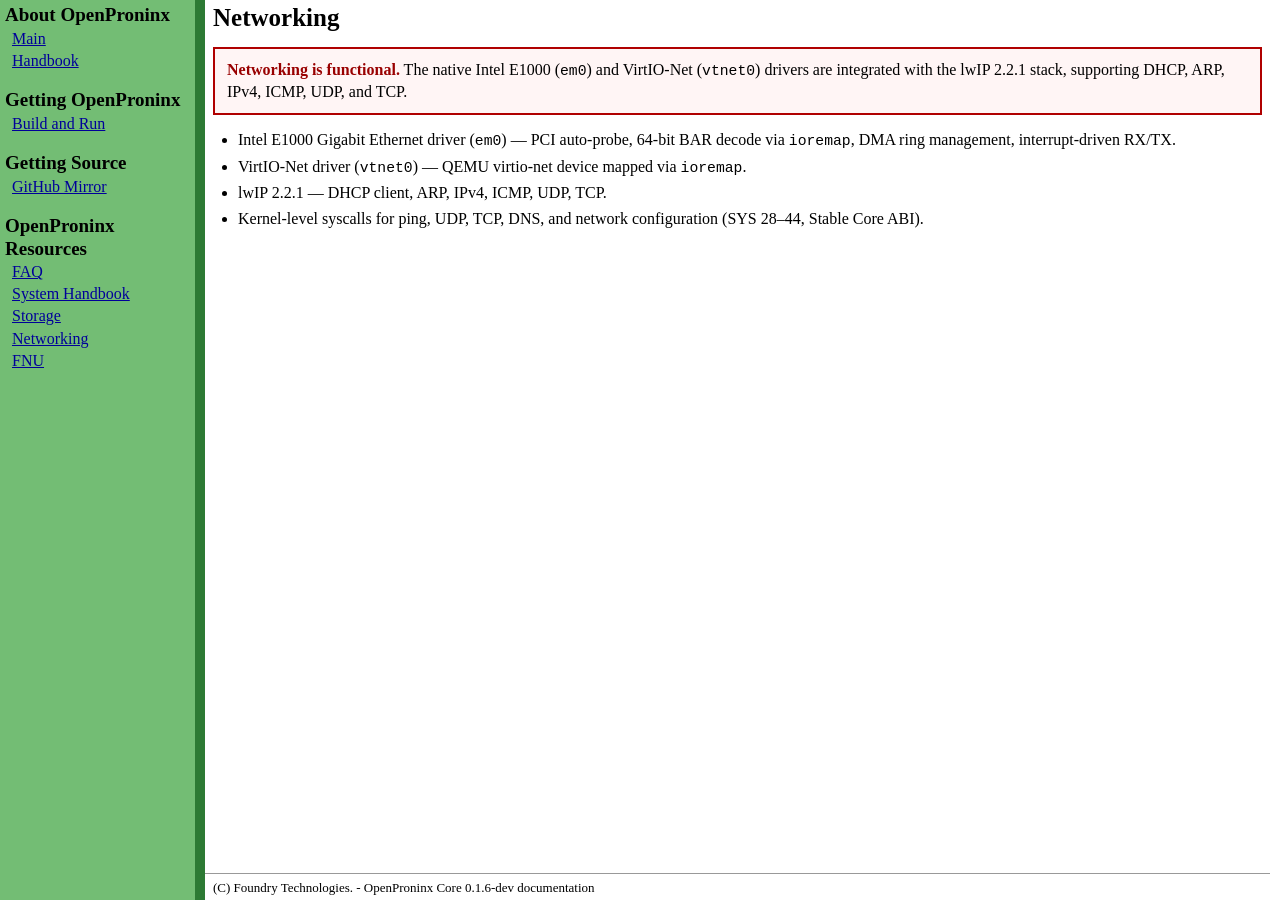
<file: networking.html>
<!doctype html>
<html lang="en">
<head>
  <meta charset="utf-8">
  <meta name="viewport" content="width=device-width, initial-scale=1">
  <meta name="description" content="OpenProninx documentation by Foundry Technologies.">
  <title>Networking | OpenProninx</title>
  <link rel="stylesheet" href="styles.css">
</head>
<body>

  <!-- Sidebar Navigation -->
  <aside id="sidebar" aria-label="Site navigation">
    <h2>About OpenProninx</h2>
    <ul>
      <li><a href="index.html">Main</a></li>
      <li><a href="handbook.html">Handbook</a></li>
    </ul>

    <h2>Getting OpenProninx</h2>
    <ul>
      <li><a href="download.html">Build and Run</a></li>
    </ul>

    <h2>Getting Source</h2>
    <ul>
      <li><a href="https://github.com/foundrytechinc/openproninx">GitHub Mirror</a></li>
    </ul>

    <h2>OpenProninx Resources</h2>
    <ul>
      <li><a href="faq.html">FAQ</a></li>
      <li><a href="handbook.html">System Handbook</a></li>
      <li><a href="storage.html">Storage</a></li>
      <li><a href="networking.html">Networking</a></li>
      <li><a href="fnu.html">FNU</a></li>
    </ul>

  </aside>

  <!-- Main Content -->
  <main id="content">
    <h1>Networking</h1>

 

    <div class="notice">
      <strong>Networking is functional.</strong> The native Intel E1000 (<code>em0</code>) and VirtIO-Net (<code>vtnet0</code>)
      drivers are integrated with the lwIP 2.2.1 stack, supporting DHCP, ARP, IPv4, ICMP, UDP, and TCP.
    </div>

    <ul>
      <li>Intel E1000 Gigabit Ethernet driver (<code>em0</code>) &mdash; PCI auto-probe, 64-bit BAR decode via <code>ioremap</code>, DMA ring management, interrupt-driven RX/TX.</li>
      <li>VirtIO-Net driver (<code>vtnet0</code>) &mdash; QEMU virtio-net device mapped via <code>ioremap</code>.</li>
      <li>lwIP 2.2.1 &mdash; DHCP client, ARP, IPv4, ICMP, UDP, TCP.</li>
      <li>Kernel-level syscalls for ping, UDP, TCP, DNS, and network configuration (SYS 28&ndash;44, Stable Core ABI).</li>
    </ul>

  <!-- Footer -->
  <footer id="footer">
    (C) Foundry Technologies. - OpenProninx Core 0.1.6-dev documentation
  </footer>

</body>
</html>
</file>
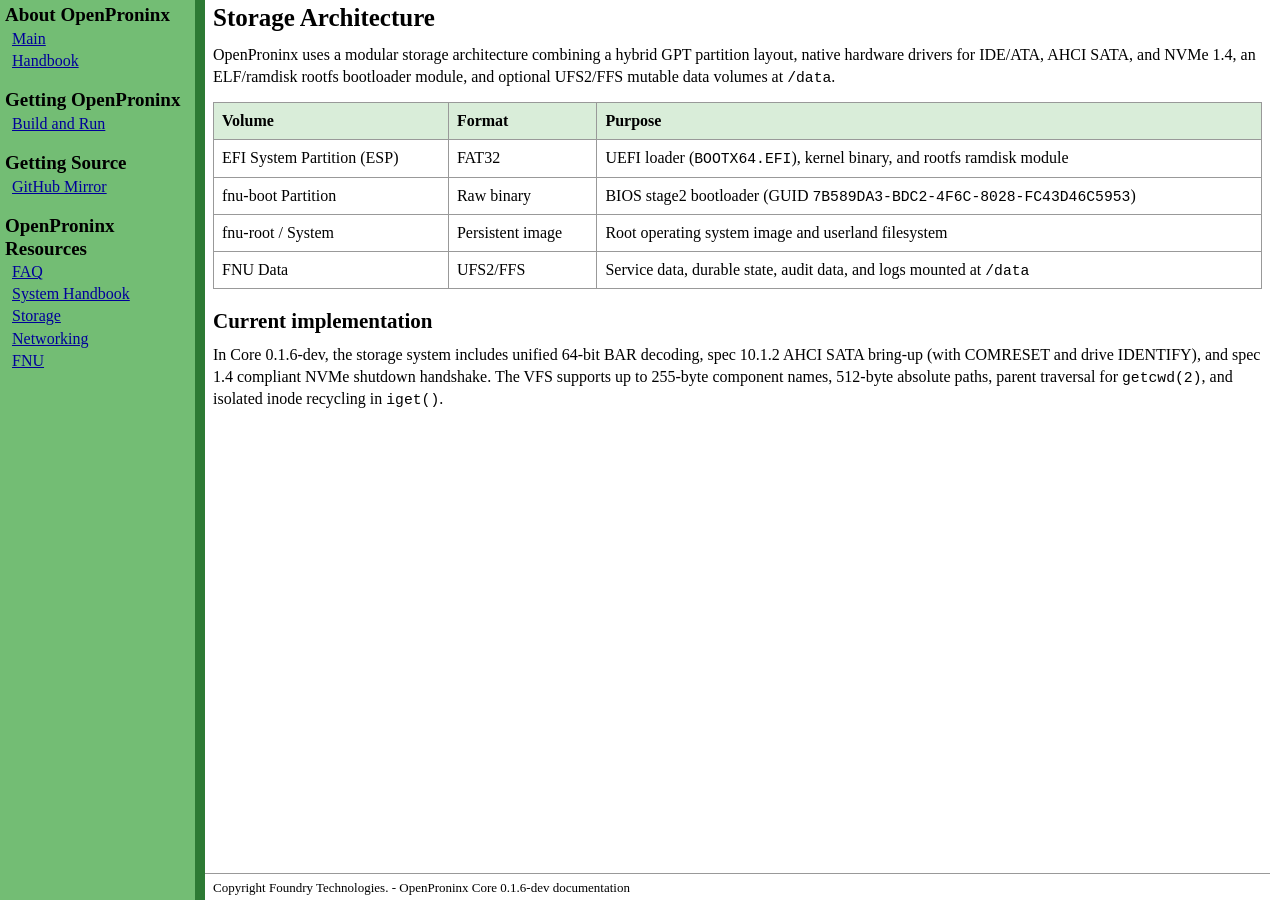
<file: storage.html>
<!doctype html>
<html lang="en">
<head>
  <meta charset="utf-8">
  <meta name="viewport" content="width=device-width, initial-scale=1">
  <meta name="description" content="OpenProninx documentation by Foundry Technologies.">
  <title>Storage Architecture | OpenProninx</title>
  <link rel="stylesheet" href="styles.css">
</head>
<body>

  <!-- Sidebar Navigation -->
  <aside id="sidebar" aria-label="Site navigation">
    <h2>About OpenProninx</h2>
    <ul>
      <li><a href="index.html">Main</a></li>
      <li><a href="handbook.html">Handbook</a></li>
    </ul>

    <h2>Getting OpenProninx</h2>
    <ul>
      <li><a href="download.html">Build and Run</a></li>
    </ul>

    <h2>Getting Source</h2>
    <ul>
      <li><a href="https://github.com/foundrytechinc/openproninx">GitHub Mirror</a></li>
    </ul>

    <h2>OpenProninx Resources</h2>
    <ul>
      <li><a href="faq.html">FAQ</a></li>
      <li><a href="handbook.html">System Handbook</a></li>
      <li><a href="storage.html">Storage</a></li>
      <li><a href="networking.html">Networking</a></li>
      <li><a href="fnu.html">FNU</a></li>
    </ul>


  </aside>

  <!-- Main Content -->
  <main id="content">
    <h1>Storage Architecture</h1>

    <p>
      OpenProninx uses a modular storage architecture combining a hybrid GPT partition layout,
      native hardware drivers for IDE/ATA, AHCI SATA, and NVMe 1.4, an ELF/ramdisk rootfs
      bootloader module, and optional UFS2/FFS mutable data volumes at <code>/data</code>.
    </p>

    <table>
      <thead>
        <tr>
          <th>Volume</th>
          <th>Format</th>
          <th>Purpose</th>
        </tr>
      </thead>
      <tbody>
        <tr>
          <td>EFI System Partition (ESP)</td>
          <td>FAT32</td>
          <td>UEFI loader (<code>BOOTX64.EFI</code>), kernel binary, and rootfs ramdisk module</td>
        </tr>
        <tr>
          <td>fnu-boot Partition</td>
          <td>Raw binary</td>
          <td>BIOS stage2 bootloader (GUID <code>7B589DA3-BDC2-4F6C-8028-FC43D46C5953</code>)</td>
        </tr>
        <tr>
          <td>fnu-root / System</td>
          <td>Persistent image</td>
          <td>Root operating system image and userland filesystem</td>
        </tr>
        <tr>
          <td>FNU Data</td>
          <td>UFS2/FFS</td>
          <td>Service data, durable state, audit data, and logs mounted at <code>/data</code></td>
        </tr>
      </tbody>
    </table>

    <h2>Current implementation</h2>

    <p>
      In Core 0.1.6-dev, the storage system includes unified 64-bit BAR decoding, spec 10.1.2 AHCI SATA
      bring-up (with COMRESET and drive IDENTIFY), and spec 1.4 compliant NVMe shutdown handshake.
      The VFS supports up to 255-byte component names, 512-byte absolute paths, parent traversal
      for <code>getcwd(2)</code>, and isolated inode recycling in <code>iget()</code>.
    </p>
  </main>

  <!-- Footer -->
  <footer id="footer">
    Copyright Foundry Technologies. - OpenProninx Core 0.1.6-dev documentation
  </footer>

</body>
</html>
</file>
<file: styles.css>
/* ==========================================================================
   OpenProninx Documentation Stylesheet
   ========================================================================== */

/* --------------------------------------------------------------------------
   Design Tokens & CSS Variables
   -------------------------------------------------------------------------- */
:root {
  /* Palette */
  --color-text: #000000;
  --color-bg: #ffffff;
  --color-link: #000099;
  --color-link-visited: #551a8b;
  --color-link-hover: #cc0000;
  --color-accent: #cc0000;
  
  /* Sidebar */
  --sidebar-width: 205px;
  --sidebar-bg: #73bd74;
  --sidebar-border: #2d7a34;

  /* Code & Pre */
  --color-pre-bg: #f3f3f3;
  --color-pre-border: #aaaaaa;

  /* Callouts & Boxes */
  --color-border: #999999;
  --color-box-bg: #f6f6f6;
  --color-notice-border: #b00000;
  --color-notice-bg: #fff5f5;
  --color-notice-text: #990000;

  /* Tables */
  --color-th-bg: #d9edd9;

  /* Fonts */
  --font-main: Verdana, Times, serif;
  --font-mono: "Courier New", monospace;
  --font-size-base: 16px;
  --line-height-base: 1.38;
}

/* --------------------------------------------------------------------------
   Reset & Base Styles
   -------------------------------------------------------------------------- */
* {
  box-sizing: border-box;
}

body {
  margin: 0;
  color: var(--color-text);
  background: var(--color-bg);
  font-family: var(--font-main);
  font-size: var(--font-size-base);
  line-height: var(--line-height-base);
}

/* --------------------------------------------------------------------------
   Links
   -------------------------------------------------------------------------- */
a {
  color: var(--color-link);
}

a:visited {
  color: var(--color-link-visited);
}

a:hover {
  color: var(--color-link-hover);
}

/* --------------------------------------------------------------------------
   Typography & Headings
   -------------------------------------------------------------------------- */
h1 {
  margin: 0 0 11px;
  font-size: 25px;
  line-height: 1.2;
}

h2 {
  margin: 20px 0 9px;
  font-size: 21px;
  line-height: 1.2;
}

h3 {
  margin: 17px 0 5px;
  font-size: 17px;
}

p {
  margin: 0 0 14px;
}

ul,
ol {
  margin: 0 0 14px 25px;
  padding: 0;
}

li {
  margin-bottom: 4px;
}

/* --------------------------------------------------------------------------
   Code & Preformatted Blocks
   -------------------------------------------------------------------------- */
code,
pre {
  font-family: var(--font-mono);
}

code {
  font-size: 0.92em;
}

pre {
  overflow-x: auto;
  margin: 10px 0 15px;
  padding: 9px;
  border: 1px solid var(--color-pre-border);
  background: var(--color-pre-bg);
  line-height: 1.3;
}

/* --------------------------------------------------------------------------
   Sidebar Navigation
   -------------------------------------------------------------------------- */
#sidebar {
  position: fixed;
  inset: 0 auto 0 0;
  width: var(--sidebar-width);
  overflow-y: auto;
  padding: 4px 12px 20px 5px;
  background: var(--sidebar-bg);
  border-right: 10px solid var(--sidebar-border);
}

#sidebar h2 {
  margin: 0;
  font-size: 19px;
  line-height: 1.2;
}

#sidebar h2:not(:first-child) {
  margin-top: 17px;
}

#sidebar ul {
  margin: 1px 0 0 7px;
  padding: 0;
  list-style: none;
}

#sidebar li {
  margin: 0;
}

/* --------------------------------------------------------------------------
   Main Content Area
   -------------------------------------------------------------------------- */
#content {
  max-width: var(--content-max-width);
  min-height: 100vh;
  margin-left: var(--sidebar-width);
  padding: 3px 18px 86px 8px;
}

/* --------------------------------------------------------------------------
   Banner & Slogan
   -------------------------------------------------------------------------- */
#banner {
  width: 600px;
  max-width: 100%;
  margin: 0 auto 15px;
  text-align: center;
}

#banner img {
  display: block;
  width: 100%;
  height: auto;
}

.slogan {
  margin: 0 0 20px;
  color: var(--color-accent);
  font-weight: bold;
  text-align: center;
}

/* --------------------------------------------------------------------------
   Callout Boxes & Notices
   -------------------------------------------------------------------------- */
.notice {
  margin: 14px 0;
  padding: 10px 12px;
  border: 2px solid var(--color-notice-border);
  background: var(--color-notice-bg);
}

.notice strong {
  color: var(--color-notice-text);
}

.box {
  margin: 14px 0;
  padding: 11px 12px;
  border: 1px solid var(--color-border);
  background: var(--color-box-bg);
}

.box p:last-child,
.notice p:last-child {
  margin-bottom: 0;
}

/* --------------------------------------------------------------------------
   Tables
   -------------------------------------------------------------------------- */
table {
  width: 100%;
  margin: 10px 0 15px;
  border-collapse: collapse;
}

th,
td {
  padding: 7px 8px;
  border: 1px solid var(--color-border);
  text-align: left;
  vertical-align: top;
}

th {
  background: var(--color-th-bg);
}

/* --------------------------------------------------------------------------
   FAQ List
   -------------------------------------------------------------------------- */
.faq dt {
  margin-top: 16px;
  font-weight: bold;
}

.faq dd {
  margin: 3px 0 0;
}

/* --------------------------------------------------------------------------
   Footer
   -------------------------------------------------------------------------- */
#footer {
  position: fixed;
  right: 10px;
  bottom: 0;
  left: var(--sidebar-width);
  padding: 5px 8px 3px;
  border-top: 1px solid var(--color-border);
  background: var(--color-bg);
  font-size: 13px;
}

/* --------------------------------------------------------------------------
   Responsive Media Queries (Mobile & Small Screens)
   -------------------------------------------------------------------------- */
@media screen and (max-width: 650px) {
  #sidebar {
    position: static;
    width: auto;
    border-right: 0;
    border-bottom: 8px solid var(--sidebar-border);
  }

  #content {
    margin-left: 0;
    padding: 10px 10px 35px;
  }

  #footer {
    position: static;
    margin-top: 30px;
  }
}
</file>
